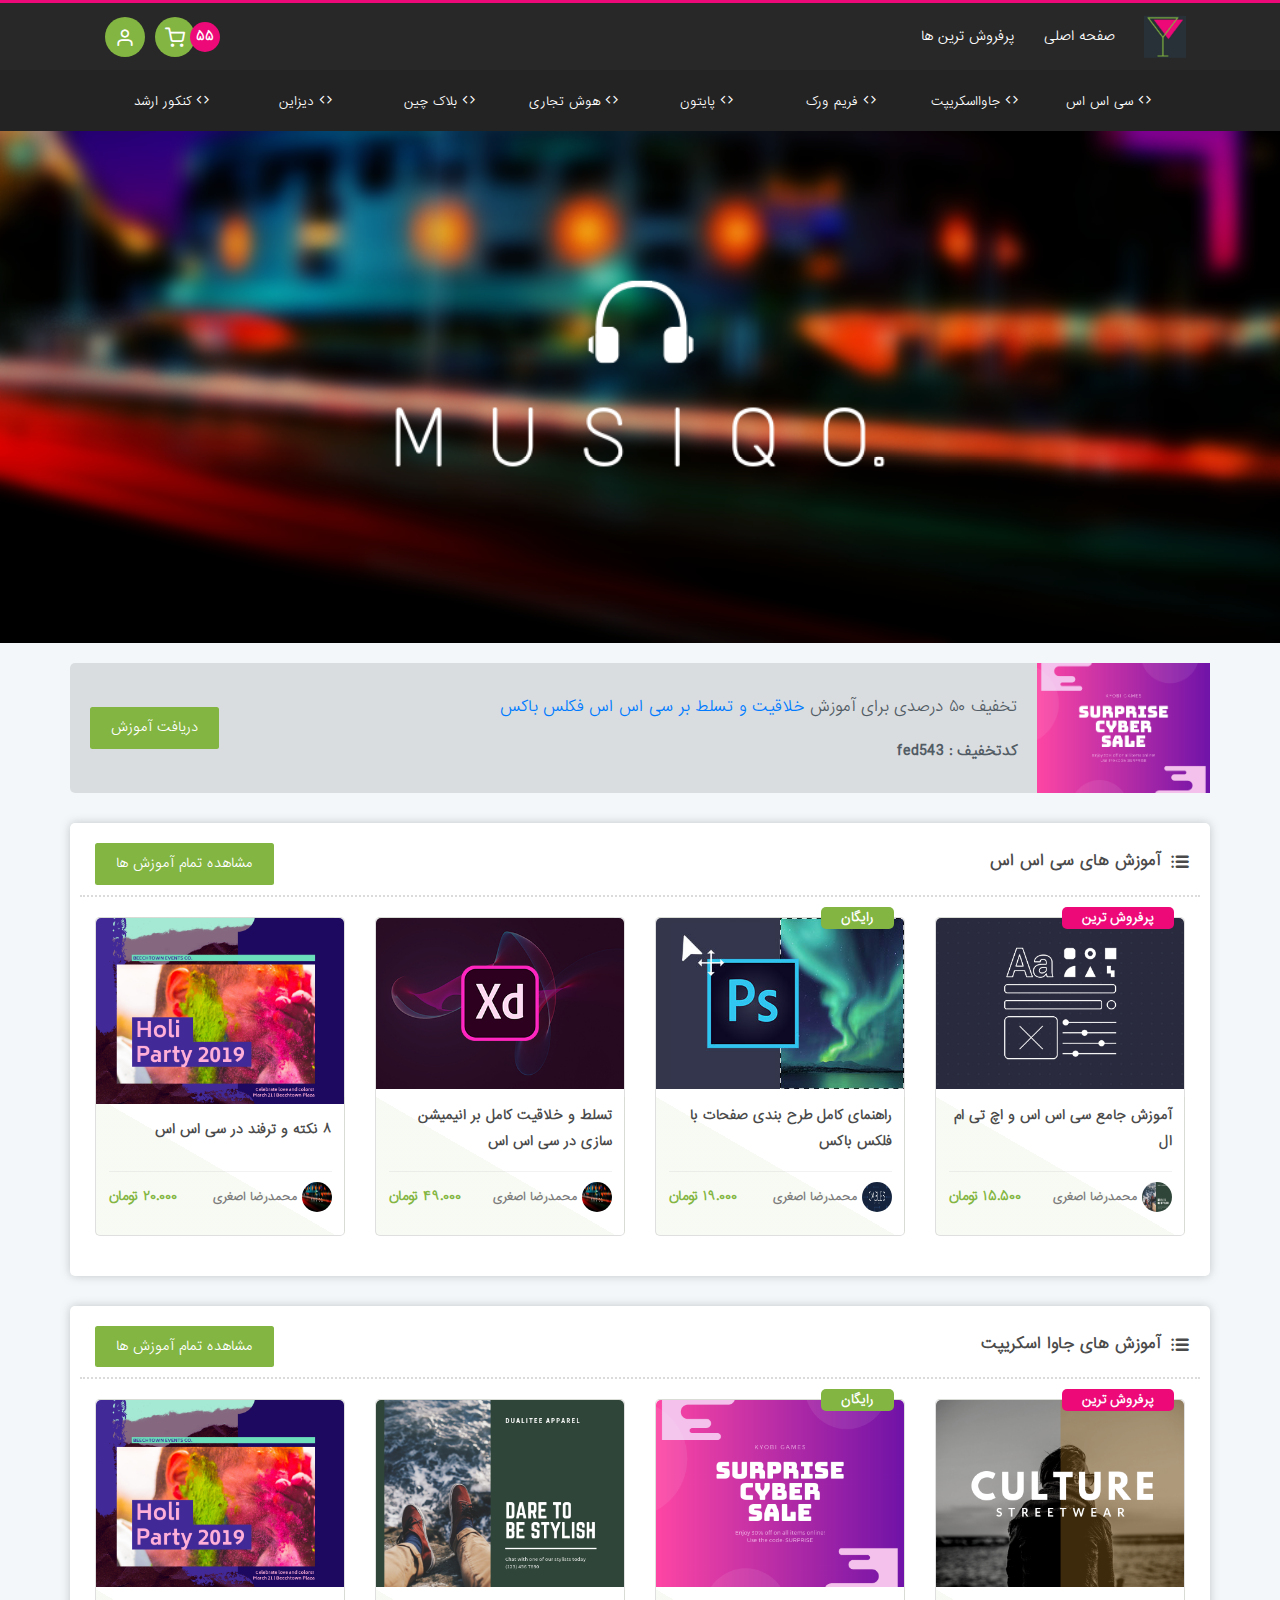
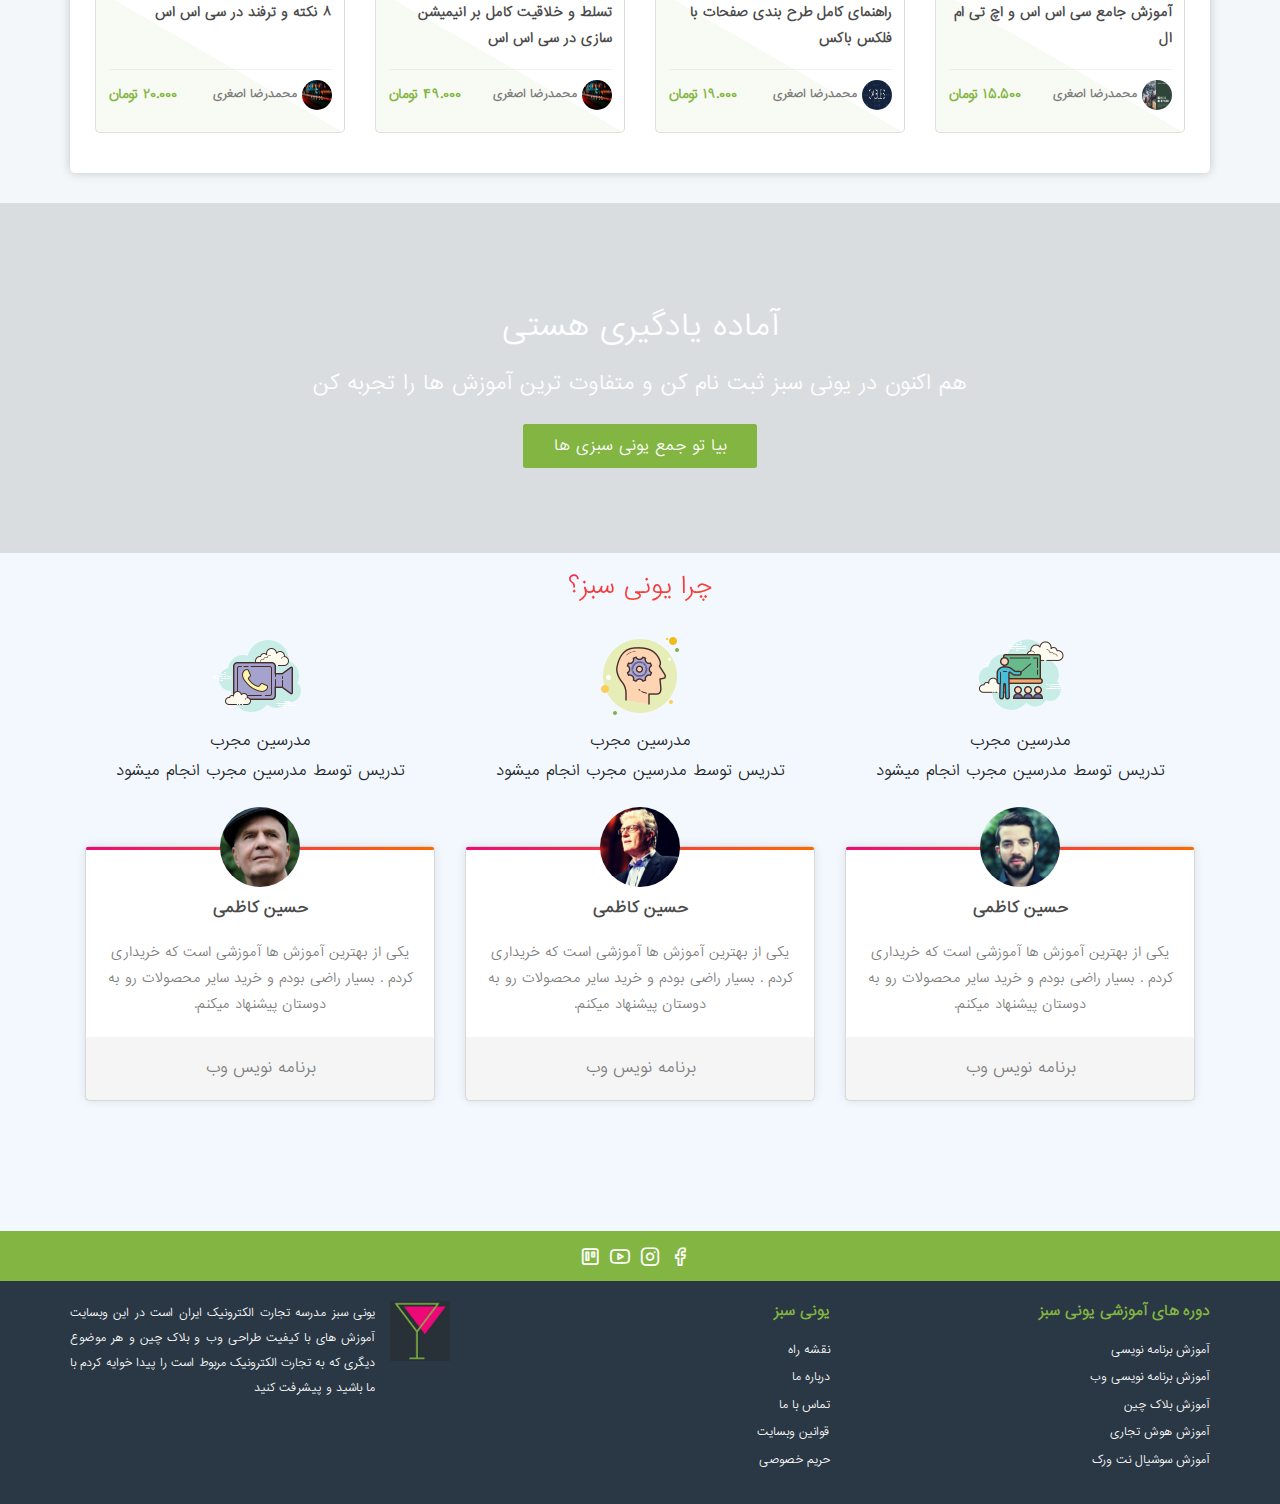
<file: index.html>
<!DOCTYPE html>
<html lang="en">

<head>
    <meta charset="UTF-8">
    <meta name="viewport" content="width=device-width, initial-scale=1.0">
    <meta http-equiv="X-UA-Compatible" content="ie=edge">
    <title>Index</title>

    <link rel="stylesheet" href="bootstrap-4.3.1-dist/css/bootstrap.css">
    <link rel="stylesheet" href="css/main.css">
</head>

<body>
    <!-- this is hambergurmen -->
    <div class="hmb_holder">

        <nav class="hmb">
            <div class="close icon-x"></div>
            <ul class="hmb__list">
                <li class="hmb__item"><a href="" class="hmb__link  icon-home">صفحه اصلی</a></li>
                <li class="hmb__item"><a href="" class="hmb__link  icon-search"> جست و جو</a></li>
                <li class="hmb__item more icon-plus" data-target="#hmb-more" data-toggle="collapse">آموزش ها
                    <ul class="hmb__sub collapse" id="hmb-more">
                        <li class="hmb__sub__item"><a href="" class="hmb__sub__link">وب و برنامه نویسی</a></li>
                        <li class="hmb__sub__item"><a href="" class="hmb__sub__link">مدرسه بلاک چین</a></li>
                        <li class="hmb__sub__item"><a href="" class="hmb__sub__link">هوش تجاری</a></li>
                        <li class="hmb__sub__item"><a href="" class="hmb__sub__link">شبکه های اجتماعی</a></li>
                    </ul>
                </li>
                <li class="hmb__item"><a href="" class="hmb__link  icon-plus-square"> جدیدترین ها</a></li>
                <li class="hmb__item"><a href="" class="hmb__link  icon-star"> پروفروش ترین ها</a></li>
                <li class="hmb__item"><a href="" class="hmb__link  icon-trello"> ورکشاپ</a></li>
                <li class="hmb__item"><a href="" class="hmb__link  icon-info"> درباره ما</a></li>

            </ul>

            <div class="mt-auto">
                <a href="signIn.html" class="btn button btn-block">ورود</a>
                <a href="signUp.html" class="btn button--outline-dark btn-block">ثبت نام</a>
            </div>

        </nav>
    </div>

    <!--this navigation is for loged-in users -->

    <nav class="navigation">
        <div class="container">
            <ul class="navigation__menu">
                <li class="navigation__item">
                    <a href="" class="navigation__link">
                        <img src="img/unisabz_logo_6060.png" alt="">
                    </a>
                </li>
                <li class="navigation__item d-none d-md-flex">
                    <a href="" class="navigation__link">صفحه اصلی</a>
                </li>
                <li class="navigation__item d-none d-md-flex"><a href="" class="navigation__link">پرفروش ترین ها</a></li>
                <li class="navigation__item profile">
                    <a href="" class="navigation__link profile__card icon-shopping-cart" data-number="۵۵"></a>
                    <a href="" class="navigation__link profile__dashbord icon-user">

                    </a>
                    <div class="profile__mega">
                        <ul class="profile__list">
                            <li class="profile__list__item icon-credit-card">
                                <a href="" class="profile__list__link">
                                    آموزش های خریداری شده
                                </a>
                                <li class="profile__list__item icon-feather">
                                    <a href="" class="profile__list__link">
                                        سوابق پرداخت
                                    </a>
                                </li>
                            </li>
                            <li class="profile__list__item icon-feather icon-shopping-cart">
                                <a href="" class="profile__list__link">
                                    خرید اعتبار
                                </a>
                            </li>
                            <li class="profile__list__item icon-log-out">
                                <a href="" class="profile__list__link">
                                    خروج
                                </a>
                            </li>
                        </ul>
                    </div>

                    <div class="profile__cart__box">
                        <span class="badge">۵۵</span> محصول در سبد خرید شما موجود است
                        <a href="" class="btn button d-block my-3">رفتن به سبد خرید</a>
                    </div>
                    <button type="button" id="ham" class="ham d-none navigation__link">
                        <span class="ham__line"></span>
                        <span class="ham__line"></span>
                        <span class="ham__line"></span>
                        
                    </button>
                </li>
            </ul>
        </div>
    </nav>
    <nav class="library">
        <div class="container">
            <ul class="library__list">
                <li class="library__item "><a href="" class="library__link icon-code">سی اس اس</a></li>
                <li class="library__item"><a href="" class="library__link icon-code">جاوااسکریپت</a></li>
                <li class="library__item"><a href="" class="library__link icon-code">فریم ورک</a></li>
                <li class="library__item"><a href="" class="library__link icon-code">پایتون</a></li>
                <li class="library__item"><a href="" class="library__link icon-code">هوش تجاری</a></li>
                <li class="library__item"><a href="" class="library__link icon-code">بلاک چین</a></li>
                <li class="library__item"><a href="" class="library__link icon-code">دیزاین</a></li>
                <li class="library__item"><a href="" class="library__link icon-code">کنکور ارشد</a></li>
            </ul>
        </div>
    </nav>

    <!--this navigation is for not-log-in users  -->
    <!-- <nav class="navigation">
        <div class="container">
            <ul class="navigation__menu">
                <li class="navigation__item">
                    <a href="" class="navigation__link">
                        <img src="img/unisabz_logo_6060.png" alt="">
                    </a>
                </li>
                <li class="navigation__item d-none d-md-flex"><a href="" class="navigation__link">صفحه اصلی</a></li>
                <li class="navigation__item has-megamenu d-none d-md-flex">آموزش ها

                    <ul class="navigation__sub">
                        <li class="navigation__sub__item">
                            برنامه نویسی وب
                            <ul class="navigation__sub__menu">
                                <li class="navigation__sub__menu__item">
                                    <a href="" class="navigation__sub__menu__link"> سی اس اس</a>
                                </li>
                                <li class="navigation__sub__menu__item">
                                    <a href="" class="navigation__sub__menu__link"> جاوا اسکریپت</a>
                                </li>
                                <li class="navigation__sub__menu__item">
                                    <a href="" class="navigation__sub__menu__link">جی کوئری</a>
                                </li>
                                <li class="navigation__sub__menu__item">
                                    <a href="" class="navigation__sub__menu__link">آنگولار جی اس</a>
                                </li>
                                <li class="navigation__sub__menu__item">
                                    <a href="" class="navigation__sub__menu__link"> ری اکت جی اس</a>
                                </li>
                            </ul>
                        </li>
                        <li class="navigation__sub__item"> تجارت الکترونیک
                            <ul class="navigation__sub__menu">
                                <li class="navigation__sub__menu__item">
                                    <a href="" class="navigation__sub__menu__link">بلاک چین</a>
                                </li>
                                <li class="navigation__sub__menu__item">
                                    <a href="" class="navigation__sub__menu__link"> شبکه اجتماعی</a>
                                </li>
                                <li class="navigation__sub__menu__item">
                                    <a href="" class="navigation__sub__menu__link"> هوش تجاری</a>
                                </li>
                                <li class="navigation__sub__menu__item">
                                    <a href="" class="navigation__sub__menu__link">امنیت اطلاعات</a>
                                </li>
                            </ul>
                        </li>
                        <li class="navigation__sub__item">
                            کنکور کارشناسی ارشد
                            <ul class="navigation__sub__menu">
                                <li class="navigation__sub__menu__item">
                                    <a href="" class="navigation__sub__menu__link"> طراحی الگوریتم</a>
                                </li>
                                <li class="navigation__sub__menu__item">
                                    <a href="" class="navigation__sub__menu__link">  ساختمان داده</a>
                                </li>

                            </ul>
                        </li>

                    </ul>

                </li>
                <li class="navigation__item d-none d-md-flex"><a href="" class="navigation__link">جدید ترین ها</a></li>
                <li class="navigation__item d-none d-md-flex"><a href="" class="navigation__link">پرفروش ترین ها</a></li>
                <li class="navigation__item d-none d-md-flex"><a href="" class="navigation__link">ورکشاپ</a></li>
                <li class="navigation__item register">
                    <a href="" class="navigation__link button text-white">ثبت نام</a>
                    <a href="" class="navigation__link button--outline-dark">ورود</a>
                    <button type="button" id="ham" class="ham d-none navigation__link">
                            <span class="ham__line"></span>
                            <span class="ham__line"></span>
                            <span class="ham__line"></span>
                            
                    </button>
                </li>
            </ul>
        </div>
    </nav> -->
    <main>
        <!-- carousel -->
        <div class="carousel slide" data-ride="carousel">
            <div class="carousel-inner">
                <div class="carousel-item active">
                    <img src="img/01.png" alt="" class="w-100 d-block">
                </div>
                <div class="carousel-item">
                    <img src="img/02.png" alt="" class="w-100 d-block">
                </div>
                <div class="carousel-item">
                    <img src="img/03.png" alt="" class="w-100 d-block">
                </div>
            </div>
        </div>
        <!--main body-->
        <div class="container">
            <!-- discount -->
            <div class="row discount">

                <div class="img-holder">
                    <img src="img/1.png" alt="">
                </div>
                <div>
                    <h2>
                        <span>  تخفیف ۵۰ درصدی برای آموزش</span>
                        <a href="#"> خلاقیت و تسلط بر سی اس اس فکلس باکس</a>
                    </h2>
                    <p>کدتخفیف : fed543</p>

                </div>
                <a href="#" class="btn button">دریافت آموزش</a>

            </div>
            <!-- cards are here -->
            <div class="row card__parent">
                <div class="card__header">
                    <!-- <img src="img/css.png" alt=""> -->
                    <h2 class="icon-list">آموزش های سی اس اس</h2>
                    <!-- <span>css</span> -->
                    <a href="" class="btn button mr-auto">مشاهده تمام آموزش ها</a>
                </div>

                <div class="col-lg-3 col-md-4 col-sm-6 col-12 d-flex align-items-stretch">
                    <div class="card">
                        <img src="img/tuts2.png" alt="" class="card-img-top">
                        <div class="card-body card__body">
                            <span class="badge badge-danger">پرفروش ترین</span>
                            <a href="#">
                                <h3 class="card-title card__title">
                                    آموزش جامع سی اس اس و اچ تی ام ال
                                </h3>
                            </a>

                            <div class="card__footer">
                                <img src="img/3.png" alt="">
                                <span>محمدرضا اصغری</span>
                                <span class="mr-auto price">۱۵.۵۰۰ تومان</span>
                            </div>
                        </div>
                    </div>
                </div>
                <div class="col-lg-3 col-md-4 col-sm-6 col-12 d-flex align-items-stretch">
                    <div class="card">
                        <img src="img/tuts1.jpg" alt="" class="card-img-top">
                        <div class="card-body card__body">
                            <span class="badge badge-success">رایگان</span>
                            <a href="#">
                                <h3 class="card-title card__title">
                                    راهنمای کامل طرح بندی صفحات با فلکس باکس
                                </h3>
                            </a>

                            <div class="card__footer">
                                <img src="img/02.png" alt="">
                                <span>محمدرضا اصغری</span>
                                <span class="mr-auto price">۱۹.۰۰۰ تومان</span>
                            </div>
                        </div>
                    </div>
                </div>
                <div class="col-lg-3 col-md-4 col-sm-6 col-12 d-flex align-items-stretch">
                    <div class="card">
                        <img src="img/tuts3.jpg" alt="" class="card-img-top">
                        <div class="card-body card__body">
                            <a href="#">
                                <h3 class="card-title card__title">
                                    تسلط و خلاقیت کامل بر انیمیشن سازی در سی اس اس
                                </h3>
                            </a>

                            <div class="card__footer">
                                <img src="img/01.png" alt="">
                                <span>محمدرضا اصغری</span>

                                <span class="mr-auto price">۴۹.۰۰۰ تومان</span>
                            </div>
                        </div>
                    </div>
                </div>
                <div class="col-lg-3 col-md-4 col-sm-6 col-12 d-flex align-items-stretch">
                    <div class="card">
                        <img src="img/5.png" alt="" class="card-img-top">
                        <div class="card-body card__body">
                            <a href="#">
                                <h3 class="card-title card__title">
                                    ۸ نکته و ترفند در سی اس اس
                                </h3>
                            </a>

                            <div class="card__footer">
                                <img src="img/01.png" alt="">
                                <span class="">محمدرضا اصغری</span>

                                <span class="mr-auto price">۲۰.۰۰۰ تومان</span>
                            </div>
                        </div>
                    </div>
                </div>




            </div>
            <div class="row card__parent">
                <div class="card__header">
                    <!-- <img src="img/css.png" alt=""> -->
                    <h2 class="icon-list">آموزش های جاوا اسکریپت</h2>
                    <!-- <span>css</span> -->
                    <a href="" class="btn button mr-auto">مشاهده تمام آموزش ها</a>
                </div>

                <div class="col-lg-3 col-md-4 col-sm-6 col-12 d-flex align-items-stretch">
                    <div class="card">
                        <img src="img/2.png" alt="" class="card-img-top">
                        <div class="card-body card__body">
                            <span class="badge badge-danger">پرفروش ترین</span>
                            <a href="#">
                                <h3 class="card-title card__title">
                                    آموزش جامع سی اس اس و اچ تی ام ال
                                </h3>
                            </a>

                            <div class="card__footer">
                                <img src="img/3.png" alt="">
                                <span>محمدرضا اصغری</span>
                                <span class="mr-auto price">۱۵.۵۰۰ تومان</span>
                            </div>
                        </div>
                    </div>
                </div>
                <div class="col-lg-3 col-md-4 col-sm-6 col-12 d-flex align-items-stretch">
                    <div class="card">
                        <img src="img/1.png" alt="" class="card-img-top">
                        <div class="card-body card__body">
                            <span class="badge badge-success">رایگان</span>
                            <a href="#">
                                <h3 class="card-title card__title">
                                    راهنمای کامل طرح بندی صفحات با فلکس باکس
                                </h3>
                            </a>

                            <div class="card__footer">
                                <img src="img/02.png" alt="">
                                <span>محمدرضا اصغری</span>
                                <span class="mr-auto price">۱۹.۰۰۰ تومان</span>
                            </div>
                        </div>
                    </div>
                </div>
                <div class="col-lg-3 col-md-4 col-sm-6 col-12 d-flex align-items-stretch">
                    <div class="card">
                        <img src="img/3.png" alt="" class="card-img-top">
                        <div class="card-body card__body">
                            <a href="#">
                                <h3 class="card-title card__title">
                                    تسلط و خلاقیت کامل بر انیمیشن سازی در سی اس اس
                                </h3>
                            </a>

                            <div class="card__footer">
                                <img src="img/01.png" alt="">
                                <span>محمدرضا اصغری</span>

                                <span class="mr-auto price">۴۹.۰۰۰ تومان</span>
                            </div>
                        </div>
                    </div>
                </div>
                <div class="col-lg-3 col-md-4 col-sm-6 col-12 d-flex align-items-stretch">
                    <div class="card">
                        <img src="img/5.png" alt="" class="card-img-top">
                        <div class="card-body card__body">
                            <a href="#">
                                <h3 class="card-title card__title">
                                    ۸ نکته و ترفند در سی اس اس
                                </h3>
                            </a>

                            <div class="card__footer">
                                <img src="img/01.png" alt="">
                                <span class="">محمدرضا اصغری</span>

                                <span class="mr-auto price">۲۰.۰۰۰ تومان</span>
                            </div>
                        </div>
                    </div>
                </div>
            </div>
        </div>

        <!-- showcase -->
        <div class="showcase">
            <h2>آماده یادگیری هستی</h2>
            <p>هم اکنون در یونی سبز ثبت نام کن و متفاوت ترین آموزش ها را تجربه کن</p>
            <a href="" class="btn button mt-4">بیا تو جمع یونی سبزی ها</a>
        </div>

        <!--Why Unisabz?-->
        <div class="adContent">
            <div class="container">
                <h3 class="adContent__title">چرا یونی سبز؟</h3>
                <ul class="adContent__ul row">
                    <li class="adContent__li col-md-4">
                        <img src="img/icons8-classroom-100.png" alt="">
                        <span>مدرسین مجرب</span>
                        <span>تدریس توسط مدرسین مجرب انجام میشود</span>
                    </li>
                    <li class="adContent__li col-md-4">
                        <img src="img/icons8-intelligence-100.png" alt="">
                        <span>مدرسین مجرب</span>
                        <span>تدریس توسط مدرسین مجرب انجام میشود</span>
                    </li>
                    <li class="adContent__li col-md-4">
                        <img src="img/icons8-video-call-100.png" alt="">
                        <span>مدرسین مجرب</span>
                        <span>تدریس توسط مدرسین مجرب انجام میشود</span>
                    </li>

                </ul>
            </div>
        </div>

        <!--Users Top Comments-->
        <div class="review__parent">
            <div class="container">
                <div class="row">
                    <div class="col-md-4 col-12 review__holder">
                        <div class="review">

                            <img src="img/sampleSmall8080.png" alt="" class="review__img">
                            <span class="review__name">حسین کاظمی</span>

                            <p class="review__text">
                                یکی از بهترین آموزش ها آموزشی است که خریداری کردم . بسیار راضی بودم و خرید سایر محصولات رو به دوستان پیشنهاد میکنم.
                            </p>
                            <span class="review__job">برنامه نویس وب</span>
                        </div>

                    </div>
                    <div class="col-md-4 col-12 review__holder">
                        <div class="review">

                            <img src="img/kenrobinson.png" alt="" class="review__img">
                            <span class="review__name">حسین کاظمی</span>

                            <p class="review__text">
                                یکی از بهترین آموزش ها آموزشی است که خریداری کردم . بسیار راضی بودم و خرید سایر محصولات رو به دوستان پیشنهاد میکنم.
                            </p>
                            <span class="review__job">برنامه نویس وب</span>
                        </div>

                    </div>
                    <div class="col-md-4 col-12 review__holder">
                        <div class="review">

                            <img src="img/wayne.png" alt="" class="review__img">
                            <span class="review__name">حسین کاظمی</span>

                            <p class="review__text">
                                یکی از بهترین آموزش ها آموزشی است که خریداری کردم . بسیار راضی بودم و خرید سایر محصولات رو به دوستان پیشنهاد میکنم.
                            </p>
                            <span class="review__job">برنامه نویس وب</span>
                        </div>

                    </div>

                </div>
            </div>
        </div>
    </main>

    <!--Footer-->
    <footer class="footer">
        <nav class="social">
            <a href="" class="social__link icon-facebook"></a>
            <a href="" class="social__link icon-instagram"></a>
            <a href="" class="social__link icon-youtube"></a>
            <a href="" class="social__link icon-trello"></a>
        </nav>
        <div class="container">
            <div class="row">

                <div class="col-md-4 footer__cols">
                    <ul class="footer__list">
                        <li class="footer__item">دوره های آموزشی یونی سبز</li>
                        <li class="footer__item"> <a href="" class="footer__link">آموزش برنامه نویسی</a></li>
                        <li class="footer__item"> <a href="" class="footer__link">آموزش برنامه نویسی وب</a></li>
                        <li class="footer__item"> <a href="" class="footer__link">آموزش بلاک چین</a></li>
                        <li class="footer__item"> <a href="" class="footer__link">آموزش هوش تجاری </a></li>
                        <li class="footer__item"> <a href="" class="footer__link">آموزش سوشیال نت ورک </a></li>
                    </ul>
                </div>
                <div class="col-md-4 footer__cols">
                    <ul class="footer__list">
                        <li class="footer__item">یونی سبز</li>
                        <li class="footer__item"> <a href="" class="footer__link">نقشه راه</a></li>
                        <li class="footer__item"> <a href="" class="footer__link">درباره ما</a></li>
                        <li class="footer__item"> <a href="" class="footer__link">   تماس با ما</a></li>
                        <li class="footer__item"> <a href="" class="footer__link"> قوانین وبسایت</a></li>
                        <li class="footer__item"> <a href="" class="footer__link"> حریم خصوصی</a></li>
                    </ul>
                </div>
                <div class="col-md-4 footer__cols d-flex align-items-start">
                    <img src="img/unisabz_logo_6060.png" alt="" class="footer__img align-self-start">
                    <p class="footer__text">
                        یونی سبز مدرسه تجارت الکترونیک ایران است در این وبسایت آموزش های با کیفیت طراحی وب و بلاک چین و هر موضوع دیگری که به تجارت الکترونیک مربوط است را پیدا خوایه کردم با ما باشید و پیشرفت کنید
                    </p>
                </div>

            </div>
        </div>
    </footer>

    <script src="js/script.js"></script>
    <script src="bootstrap-4.3.1-dist/js/jquery.js"></script>
    <script src="bootstrap-4.3.1-dist/js/bootstrap.js"></script>


</body>

</html>
</file>
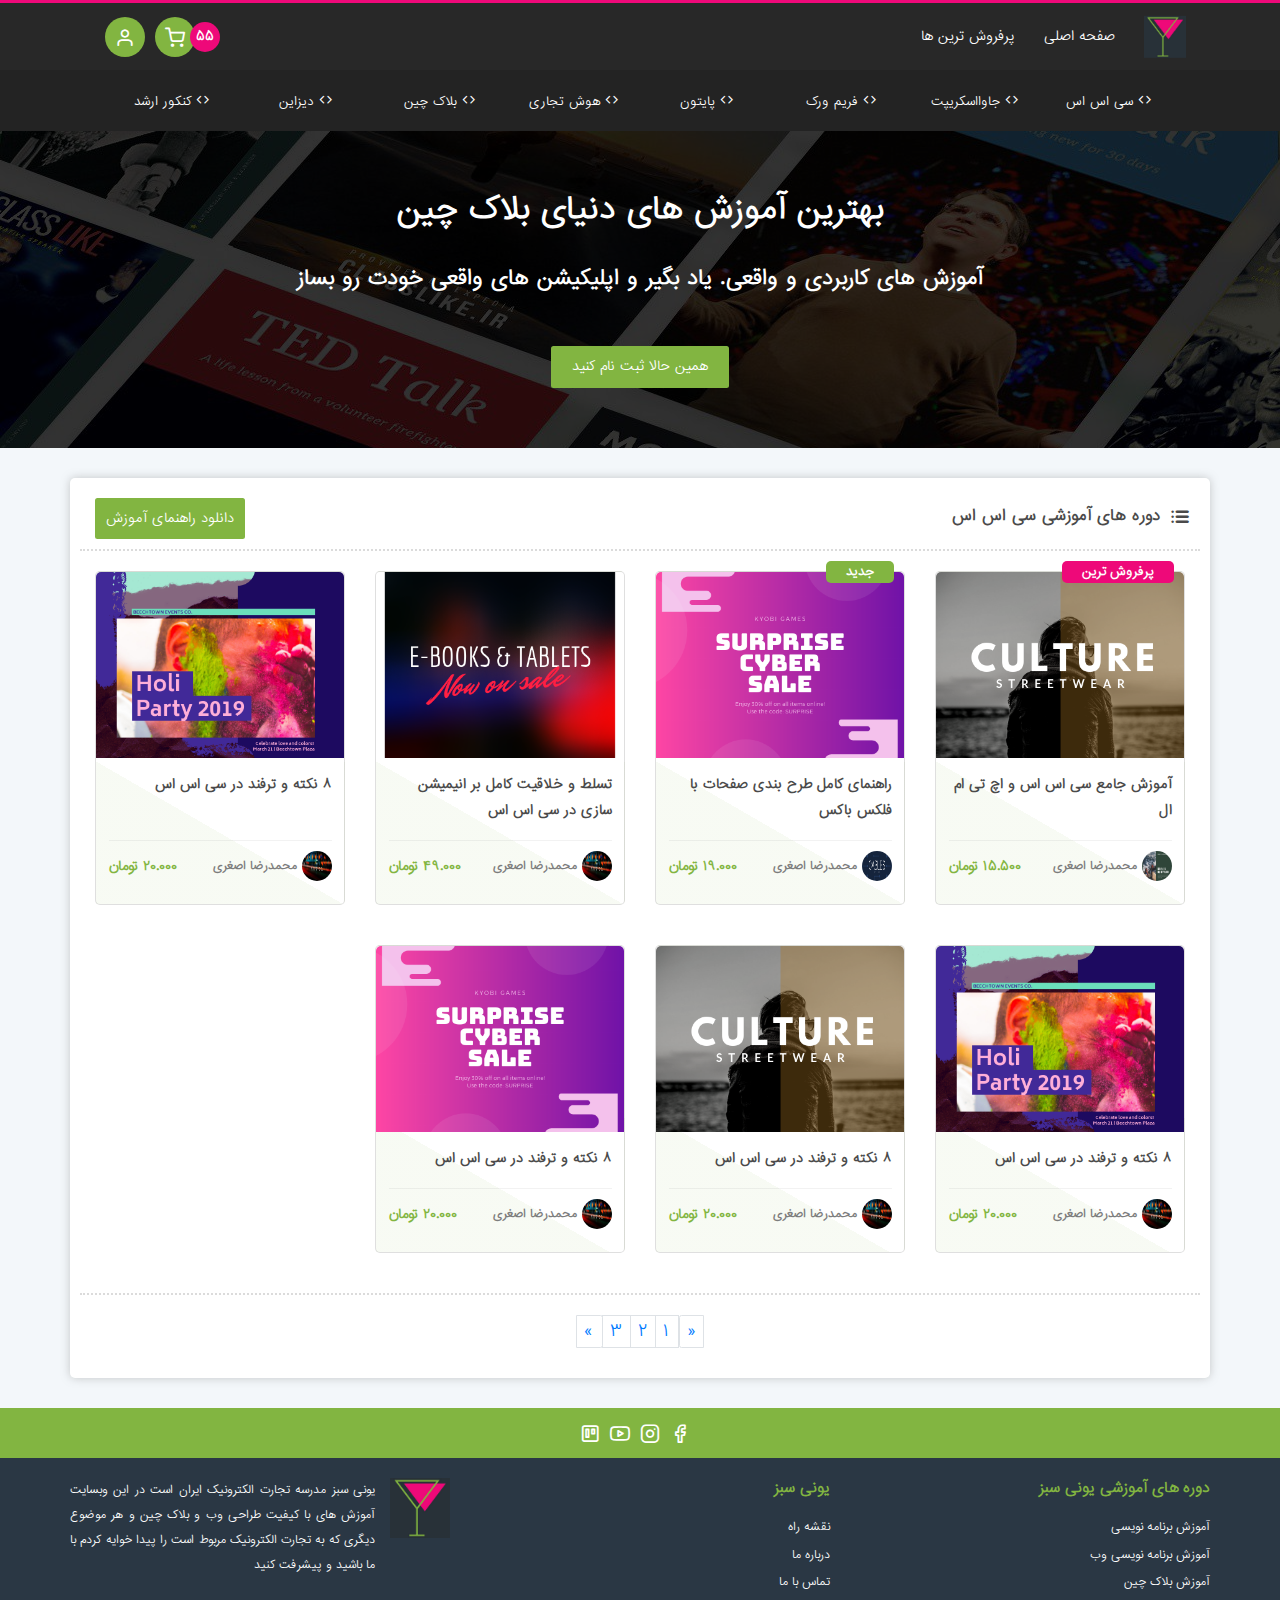
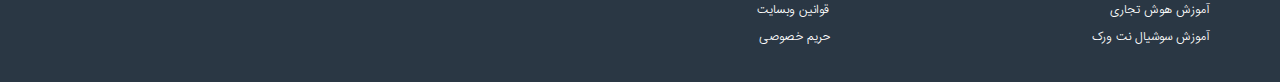
<file: category.html>
<!DOCTYPE html>
<html lang="en">

<head>
    <meta charset="UTF-8">
    <meta name="viewport" content="width=device-width, initial-scale=1.0">
    <meta http-equiv="X-UA-Compatible" content="ie=edge">
    <title>Category</title>

    <link rel="stylesheet" href="bootstrap-4.3.1-dist/css/bootstrap.css">
    <link rel="stylesheet" href="css/main.css">
</head>

<body>
   <!-- this is hambergurmen -->
   <div class="hmb_holder">

    <nav class="hmb">
        <div class="close icon-x"></div>
        <ul class="hmb__list">
            <li class="hmb__item"><a href="" class="hmb__link  icon-home">صفحه اصلی</a></li>
            <li class="hmb__item"><a href="" class="hmb__link  icon-search"> جست و جو</a></li>
            <li class="hmb__item more icon-plus" data-target="#hmb-more" data-toggle="collapse">آموزش ها
                <ul class="hmb__sub collapse" id="hmb-more">
                    <li class="hmb__sub__item"><a href="" class="hmb__sub__link">وب و برنامه نویسی</a></li>
                    <li class="hmb__sub__item"><a href="" class="hmb__sub__link">مدرسه بلاک چین</a></li>
                    <li class="hmb__sub__item"><a href="" class="hmb__sub__link">هوش تجاری</a></li>
                    <li class="hmb__sub__item"><a href="" class="hmb__sub__link">شبکه های اجتماعی</a></li>
                </ul>
            </li>
            <li class="hmb__item"><a href="" class="hmb__link  icon-plus-square"> جدیدترین ها</a></li>
            <li class="hmb__item"><a href="" class="hmb__link  icon-star"> پروفروش ترین ها</a></li>
            <li class="hmb__item"><a href="" class="hmb__link  icon-trello"> ورکشاپ</a></li>
            <li class="hmb__item"><a href="" class="hmb__link  icon-info"> درباره ما</a></li>

        </ul>

        <div class="mt-auto">
            <a href="signIn.html" class="btn button btn-block">ورود</a>
            <a href="signUp.html" class="btn button--outline-dark btn-block">ثبت نام</a>
        </div>

    </nav>
</div>

<!--this navigation is for loged-in users -->

<nav class="navigation">
    <div class="container">
        <ul class="navigation__menu">
            <li class="navigation__item">
                <a href="" class="navigation__link">
                    <img src="img/unisabz_logo_6060.png" alt="">
                </a>
            </li>
            <li class="navigation__item d-none d-md-flex">
                <a href="" class="navigation__link">صفحه اصلی</a>
            </li>
            <!-- <li class="icon-chevron-down navigation__item has-megamenu d-none d-md-flex">آموزش ها

                <ul class="navigation__sub">
                    <li class="navigation__sub__item">
                        برنامه نویسی وب
                        <ul class="navigation__sub__menu">
                            <li class="navigation__sub__menu__item">
                                <a href="" class="navigation__sub__menu__link"> سی اس اس</a>
                            </li>
                            <li class="navigation__sub__menu__item">
                                <a href="" class="navigation__sub__menu__link"> جاوا اسکریپت</a>
                            </li>
                            <li class="navigation__sub__menu__item">
                                <a href="" class="navigation__sub__menu__link">جی کوئری</a>
                            </li>
                            <li class="navigation__sub__menu__item">
                                <a href="" class="navigation__sub__menu__link"> فریم ورک</a>
                            </li>

                        </ul>
                    </li>
                    <li class="navigation__sub__item"> تجارت الکترونیک
                        <ul class="navigation__sub__menu">
                            <li class="navigation__sub__menu__item">
                                <a href="" class="navigation__sub__menu__link">بلاک چین</a>
                            </li>
                            <li class="navigation__sub__menu__item">
                                <a href="" class="navigation__sub__menu__link"> شبکه اجتماعی</a>
                            </li>
                            <li class="navigation__sub__menu__item">
                                <a href="" class="navigation__sub__menu__link"> هوش تجاری</a>
                            </li>
                            <li class="navigation__sub__menu__item">
                                <a href="" class="navigation__sub__menu__link">امنیت اطلاعات</a>
                            </li>
                        </ul>
                    </li>
                    <li class="navigation__sub__item">
                        کنکور کارشناسی ارشد
                        <ul class="navigation__sub__menu">
                            <li class="navigation__sub__menu__item">
                                <a href="" class="navigation__sub__menu__link"> طراحی الگوریتم</a>
                            </li>
                            <li class="navigation__sub__menu__item">
                                <a href="" class="navigation__sub__menu__link">  ساختمان داده</a>
                            </li>

                        </ul>
                    </li>

                </ul>

            </li> -->
            <!-- <li class="navigation__item d-none d-md-flex"><a href="" class="navigation__link">جدید ترین ها</a></li> -->
            <li class="navigation__item d-none d-md-flex"><a href="" class="navigation__link">پرفروش ترین ها</a></li>
            <!-- <li class="navigation__item d-none d-md-flex"><a href="" class="navigation__link">ورکشاپ</a></li> -->
            <li class="navigation__item profile">
                <a href="" class="navigation__link profile__card icon-shopping-cart" data-number="۵۵"></a>
                <a href="" class="navigation__link profile__dashbord icon-user">

                </a>
                <div class="profile__mega">
                    <ul class="profile__list">
                        <li class="profile__list__item icon-credit-card">
                            <a href="" class="profile__list__link">
                                آموزش های خریداری شده
                            </a>
                            <li class="profile__list__item icon-feather">
                                <a href="" class="profile__list__link">
                                    سوابق پرداخت
                                </a>
                            </li>
                        </li>
                        <li class="profile__list__item icon-feather icon-shopping-cart">
                            <a href="" class="profile__list__link">
                                خرید اعتبار
                            </a>
                        </li>
                        <li class="profile__list__item icon-log-out">
                            <a href="" class="profile__list__link">
                                خروج
                            </a>
                        </li>
                    </ul>
                </div>

                <div class="profile__cart__box">
                    <span class="badge">۵۵</span> محصول در سبد خرید شما موجود است
                    <a href="" class="btn button d-block my-3">رفتن به سبد خرید</a>
                </div>
                <button type="button" id="ham" class="ham d-none navigation__link">
                    <span class="ham__line"></span>
                    <span class="ham__line"></span>
                    <span class="ham__line"></span>
                    
                </button>
            </li>
        </ul>
    </div>
</nav>
<nav class="library">
    <div class="container">
        <ul class="library__list">
            <li class="library__item "><a href="" class="library__link icon-code">سی اس اس</a></li>
            <li class="library__item"><a href="" class="library__link icon-code">جاوااسکریپت</a></li>
            <li class="library__item"><a href="" class="library__link icon-code">فریم ورک</a></li>
            <li class="library__item"><a href="" class="library__link icon-code">پایتون</a></li>
            <li class="library__item"><a href="" class="library__link icon-code">هوش تجاری</a></li>
            <li class="library__item"><a href="" class="library__link icon-code">بلاک چین</a></li>
            <li class="library__item"><a href="" class="library__link icon-code">دیزاین</a></li>
            <li class="library__item"><a href="" class="library__link icon-code">کنکور ارشد</a></li>
        </ul>
    </div>
</nav>




    <main>
        <div class="category">
            <img src="img/canva.jpg" alt="" class="category__img">
            <h1 class="category__title">
                <span class="category__main__title">بهترین آموزش های دنیای بلاک چین</span>
                <span class="category__sub__title">آموزش های کاربردی و واقعی. یاد بگیر و اپلیکیشن های واقعی خودت رو بساز </span>
            </h1>
            <a href="" class="btn button">همین حالا ثبت نام کنید</a>
        </div>
        <div class="container">

            <!-- cards are here -->
            <div class="row card__parent">

                <div class="card__header">
                    <!-- <img src="img/css.png" alt=""> -->
                    <h2 class="icon-list">دوره های آموزشی سی اس اس</h2>
                    <a href="#" class="btn button mr-auto p-3">دانلود راهنمای آموزش</a>
                    <!-- <span>css</span> -->
                    <!-- <a href="" class="btn button mr-auto button--outline-dark">مشاهده تمام آموزش ها</a> -->
                </div>
                <div class="col-lg-3 col-md-4 col-sm-6 col-12 d-flex align-items-stretch">
                    <div class="card">
                        <img src="img/2.png" alt="" class="card-img-top">
                        <div class="card-body card__body">
                            <span class="badge badge-danger">پرفروش ترین</span>
                            <a href="#">
                                <h3 class="card-title card__title">
                                    آموزش جامع سی اس اس و اچ تی ام ال
                                </h3>
                            </a>

                            <div class="card__footer">
                                <img src="img/3.png" alt="">
                                <span>محمدرضا اصغری</span>
                                <span class="mr-auto price">۱۵.۵۰۰ تومان</span>
                            </div>
                        </div>
                    </div>
                </div>
                <div class="col-lg-3 col-md-4 col-sm-6 col-12 d-flex align-items-stretch">
                    <div class="card">
                        <img src="img/1.png" alt="" class="card-img-top">
                        <div class="card-body card__body">
                            <span class="badge badge-success">جدید</span>
                            <a href="#">
                                <h3 class="card-title card__title">
                                    راهنمای کامل طرح بندی صفحات با فلکس باکس
                                </h3>
                            </a>

                            <div class="card__footer">
                                <img src="img/02.png" alt="">
                                <span>محمدرضا اصغری</span>
                                <span class="mr-auto price">۱۹.۰۰۰ تومان</span>
                            </div>
                        </div>
                    </div>
                </div>
                <div class="col-lg-3 col-md-4 col-sm-6 col-12 d-flex align-items-stretch">
                    <div class="card">
                        <img src="img/4.png" alt="" class="card-img-top">
                        <div class="card-body card__body">
                            <a href="#">
                                <h3 class="card-title card__title">
                                    تسلط و خلاقیت کامل بر انیمیشن سازی در سی اس اس
                                </h3>
                            </a>

                            <div class="card__footer">
                                <img src="img/01.png" alt="">
                                <span>محمدرضا اصغری</span>

                                <span class="mr-auto price">۴۹.۰۰۰ تومان</span>
                            </div>
                        </div>
                    </div>
                </div>
                <div class="col-lg-3 col-md-4 col-sm-6 col-12 d-flex align-items-stretch">
                    <div class="card">
                        <img src="img/5.png" alt="" class="card-img-top">
                        <div class="card-body card__body">
                            <a href="#">
                                <h3 class="card-title card__title">
                                    ۸ نکته و ترفند در سی اس اس
                                </h3>
                            </a>

                            <div class="card__footer">
                                <img src="img/01.png" alt="">
                                <span class="">محمدرضا اصغری</span>

                                <span class="mr-auto price">۲۰.۰۰۰ تومان</span>
                            </div>
                        </div>
                    </div>
                </div>
                <div class="col-lg-3 col-md-4 col-sm-6 col-12 d-flex align-items-stretch">
                    <div class="card">
                        <img src="img/5.png" alt="" class="card-img-top">
                        <div class="card-body card__body">
                            <a href="#">
                                <h3 class="card-title card__title">
                                    ۸ نکته و ترفند در سی اس اس
                                </h3>
                            </a>

                            <div class="card__footer">
                                <img src="img/01.png" alt="">
                                <span class="">محمدرضا اصغری</span>

                                <span class="mr-auto price">۲۰.۰۰۰ تومان</span>
                            </div>
                        </div>
                    </div>
                </div>
                <div class="col-lg-3 col-md-4 col-sm-6 col-12 d-flex align-items-stretch">
                    <div class="card">
                        <img src="img/2.png" alt="" class="card-img-top">
                        <div class="card-body card__body">
                            <a href="#">
                                <h3 class="card-title card__title">
                                    ۸ نکته و ترفند در سی اس اس
                                </h3>
                            </a>

                            <div class="card__footer">
                                <img src="img/01.png" alt="">
                                <span class="">محمدرضا اصغری</span>

                                <span class="mr-auto price">۲۰.۰۰۰ تومان</span>
                            </div>
                        </div>
                    </div>
                </div>
                <div class="col-lg-3 col-md-4 col-sm-6 col-12 d-flex align-items-stretch">
                    <div class="card">
                        <img src="img/1.png" alt="" class="card-img-top">
                        <div class="card-body card__body">
                            <a href="#">
                                <h3 class="card-title card__title">
                                    ۸ نکته و ترفند در سی اس اس
                                </h3>
                            </a>

                            <div class="card__footer">
                                <img src="img/01.png" alt="">
                                <span class="">محمدرضا اصغری</span>

                                <span class="mr-auto price">۲۰.۰۰۰ تومان</span>
                            </div>
                        </div>
                    </div>
                </div>

                <div class="card__pagination">
                    <nav aria-label="Page navigation example">
                        <ul class="pagination">
                          <li class="page-item">
                            <a class="page-link" href="#" aria-label="Previous">
                              <span aria-hidden="true">&laquo;</span>
                              <span class="sr-only">Previous</span>
                            </a>
                          </li>
                          <li class="page-item"><a class="page-link" href="#">۱</a></li>
                          <li class="page-item"><a class="page-link" href="#">۲</a></li>
                          <li class="page-item"><a class="page-link" href="#">۳</a></li>
                          <li class="page-item">
                            <a class="page-link" href="#" aria-label="Next">
                              <span aria-hidden="true">&raquo;</span>
                              <span class="sr-only">Next</span>
                            </a>
                          </li>
                        </ul>
                      </nav>
                </div>

        </div>

    </main>

    <footer class="footer">
        <nav class="social">
            <a href="" class="social__link icon-facebook"></a>
            <a href="" class="social__link icon-instagram"></a>
            <a href="" class="social__link icon-youtube"></a>
            <a href="" class="social__link icon-trello"></a>
        </nav>
        <div class="container">
            <div class="row">

                <div class="col-md-4 footer__cols">
                    <ul class="footer__list">
                        <li class="footer__item">دوره های آموزشی یونی سبز</li>
                        <li class="footer__item"> <a href="" class="footer__link">آموزش برنامه نویسی</a></li>
                        <li class="footer__item"> <a href="" class="footer__link">آموزش برنامه نویسی وب</a></li>
                        <li class="footer__item"> <a href="" class="footer__link">آموزش بلاک چین</a></li>
                        <li class="footer__item"> <a href="" class="footer__link">آموزش هوش تجاری </a></li>
                        <li class="footer__item"> <a href="" class="footer__link">آموزش سوشیال نت ورک </a></li>
                    </ul>
                </div>
                <div class="col-md-4 footer__cols">
                    <ul class="footer__list">
                        <li class="footer__item">یونی سبز</li>
                        <li class="footer__item"> <a href="" class="footer__link">نقشه راه</a></li>
                        <li class="footer__item"> <a href="" class="footer__link">درباره ما</a></li>
                        <li class="footer__item"> <a href="" class="footer__link">   تماس با ما</a></li>
                        <li class="footer__item"> <a href="" class="footer__link"> قوانین وبسایت</a></li>
                        <li class="footer__item"> <a href="" class="footer__link"> حریم خصوصی</a></li>
                    </ul>
                </div>
                <div class="col-md-4 footer__cols d-flex align-items-start">
                    <img src="img/unisabz_logo_6060.png" alt="" class="footer__img align-self-start">
                    <p class="footer__text">
                        یونی سبز مدرسه تجارت الکترونیک ایران است در این وبسایت آموزش های با کیفیت طراحی وب و بلاک چین و هر موضوع دیگری که به تجارت الکترونیک مربوط است را پیدا خوایه کردم با ما باشید و پیشرفت کنید
                    </p>
                </div>

            </div>
        </div>
    </footer>

    <script src="js/script.js"></script>
    <script src="bootstrap-4.3.1-dist/js/jquery.js"></script>
    <script src="bootstrap-4.3.1-dist/js/bootstrap.js"></script>


</body>

</html>
</file>
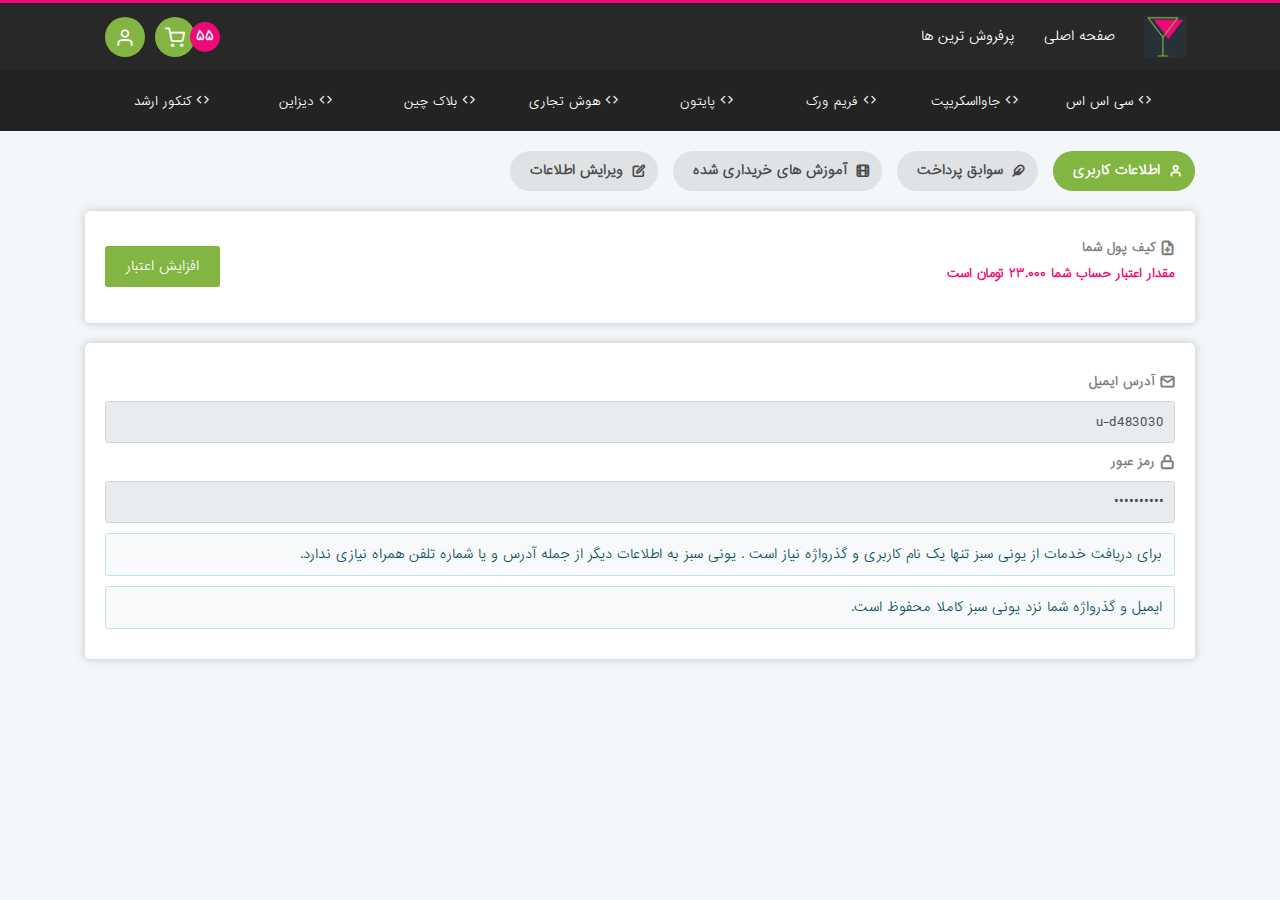
<file: panel_myaccount.html>
<!DOCTYPE html>
<html lang="en">

<head>
    <meta charset="UTF-8">
    <meta name="viewport" content="width=device-width, initial-scale=1.0">
    <meta http-equiv="X-UA-Compatible" content="ie=edge">
    <title>panel</title>
    <link rel="stylesheet" href="bootstrap-4.3.1-dist/css/bootstrap.css">
    <link rel="stylesheet" href="css/main.css">
</head>

<body>
    <!-- this is hambergurmen -->
    <div class="hmb_holder">

        <nav class="hmb">
            <div class="close icon-x"></div>
            <ul class="hmb__list">
                <li class="hmb__item"><a href="" class="hmb__link  icon-home">صفحه اصلی</a></li>
                <li class="hmb__item"><a href="" class="hmb__link  icon-search"> جست و جو</a></li>
                <li class="hmb__item more icon-plus" data-target="#hmb-more" data-toggle="collapse">آموزش ها
                    <ul class="hmb__sub collapse" id="hmb-more">
                        <li class="hmb__sub__item"><a href="" class="hmb__sub__link">وب و برنامه نویسی</a></li>
                        <li class="hmb__sub__item"><a href="" class="hmb__sub__link">مدرسه بلاک چین</a></li>
                        <li class="hmb__sub__item"><a href="" class="hmb__sub__link">هوش تجاری</a></li>
                        <li class="hmb__sub__item"><a href="" class="hmb__sub__link">شبکه های اجتماعی</a></li>
                    </ul>
                </li>
                <li class="hmb__item"><a href="" class="hmb__link  icon-plus-square"> جدیدترین ها</a></li>
                <li class="hmb__item"><a href="" class="hmb__link  icon-star"> پروفروش ترین ها</a></li>
                <li class="hmb__item"><a href="" class="hmb__link  icon-trello"> ورکشاپ</a></li>
                <li class="hmb__item"><a href="" class="hmb__link  icon-info"> درباره ما</a></li>

            </ul>

            <div class="mt-auto">
                <a href="signIn.html" class="btn button btn-block">ورود</a>
                <a href="signUp.html" class="btn button--outline-dark btn-block">ثبت نام</a>
            </div>

        </nav>
    </div>

    <!--this navigation is for loged-in users -->

    <nav class="navigation">
        <div class="container">
            <ul class="navigation__menu">
                <li class="navigation__item">
                    <a href="" class="navigation__link">
                        <img src="img/unisabz_logo_6060.png" alt="">
                    </a>
                </li>
                <li class="navigation__item d-none d-md-flex">
                    <a href="" class="navigation__link">صفحه اصلی</a>
                </li>
                <!-- <li class="navigation__item d-none d-md-flex"><a href="" class="navigation__link">جدید ترین ها</a></li> -->
                <li class="navigation__item d-none d-md-flex"><a href="" class="navigation__link">پرفروش ترین ها</a></li>
                <!-- <li class="navigation__item d-none d-md-flex"><a href="" class="navigation__link">ورکشاپ</a></li> -->
                <li class="navigation__item profile">
                    <a href="" class="navigation__link profile__card icon-shopping-cart" data-number="۵۵"></a>
                    <a href="" class="navigation__link profile__dashbord icon-user">

                    </a>
                    <div class="profile__mega">
                        <ul class="profile__list">
                            <li class="profile__list__item icon-credit-card">
                                <a href="" class="profile__list__link">
                                    آموزش های خریداری شده
                                </a>
                                <li class="profile__list__item icon-feather">
                                    <a href="" class="profile__list__link">
                                        سوابق پرداخت
                                    </a>
                                </li>
                            </li>
                            <li class="profile__list__item icon-feather icon-shopping-cart">
                                <a href="" class="profile__list__link">
                                    خرید اعتبار
                                </a>
                            </li>
                            <li class="profile__list__item icon-log-out">
                                <a href="" class="profile__list__link">
                                    خروج
                                </a>
                            </li>
                        </ul>
                    </div>

                    <div class="profile__cart__box">
                        <span class="badge">۵۵</span> محصول در سبد خرید شما موجود است
                        <a href="" class="btn button d-block my-3">رفتن به سبد خرید</a>
                    </div>
                    <button type="button" id="ham" class="ham d-none navigation__link">
                        <span class="ham__line"></span>
                        <span class="ham__line"></span>
                        <span class="ham__line"></span>
                        
                    </button>
                </li>
            </ul>
        </div>
    </nav>
    <nav class="library">
        <div class="container">
            <ul class="library__list">
                <li class="library__item "><a href="" class="library__link icon-code">سی اس اس</a></li>
                <li class="library__item"><a href="" class="library__link icon-code">جاوااسکریپت</a></li>
                <li class="library__item"><a href="" class="library__link icon-code">فریم ورک</a></li>
                <li class="library__item"><a href="" class="library__link icon-code">پایتون</a></li>
                <li class="library__item"><a href="" class="library__link icon-code">هوش تجاری</a></li>
                <li class="library__item"><a href="" class="library__link icon-code">بلاک چین</a></li>
                <li class="library__item"><a href="" class="library__link icon-code">دیزاین</a></li>
                <li class="library__item"><a href="" class="library__link icon-code">کنکور ارشد</a></li>
            </ul>
        </div>
    </nav>
    <!-- panel -->

    <div class="container">
        <div class="panel">
            <ul class="panel__list">
                <li class="panel__item ">
                    <a href="" class="panel__link icon-user active">اطلاعات کاربری</a>
                </li>
                <li class="panel__item ">
                    <a href="" class="panel__link icon-feather ">سوابق پرداخت</a>
                </li>
                <li class="panel__item ">
                    <a href="" class="panel__link icon-film">آموزش های خریداری شده</a>
                </li>
                <li class="panel__item ">
                    <a href="" class="panel__link icon-edit">ویرایش اطلاعات</a>
                </li>


            </ul>
            <div class="panel__box">
                <!-- first box-holder -->
                <div class="panel__box__holder">
                    <div class="d-flex flex-column">
                        <h3 class="panel__title icon-file-plus">کیف پول شما</h3>
                        <div class="panel__info">مقدار اعتبار حساب شما <span>۲۳.۰۰۰</span> تومان است</div>
                    </div>
                    <a href="" class="btn button">افزایش اعتبار</a>
                </div>
                <!-- second box-holder -->
                <div class="panel__box__holder">
                    <form action="" class="panel__form w-100">
                        <label for="" class="panel__title icon-mail">آدرس ایمیل</label>
                        <input type="text" class="panel__form__input form-control d-block" value="u-d483030" readonly>
                        <label for="" class="panel__title icon-lock">رمز عبور</label>
                        <input type="password" class="panel__form__input  form-control d-block" value="0dfdfk3030" readonly>
                        <small class="alert alert-info mt-3 bg-light d-block">برای دریافت خدمات از یونی سبز تنها یک نام کاربری و گذرواژه نیاز است . یونی سبز به اطلاعات دیگر از جمله آدرس و یا شماره تلفن همراه نیازی ندارد.</small>
                        <small class="alert alert-info mt-3 bg-light d-block"> ایمیل و گذرواژه شما نزد یونی سبز کاملا محفوظ است. </small>
                    </form>

                </div>




            </div>
        </div>
    </div>

</body>

</html>
</file>
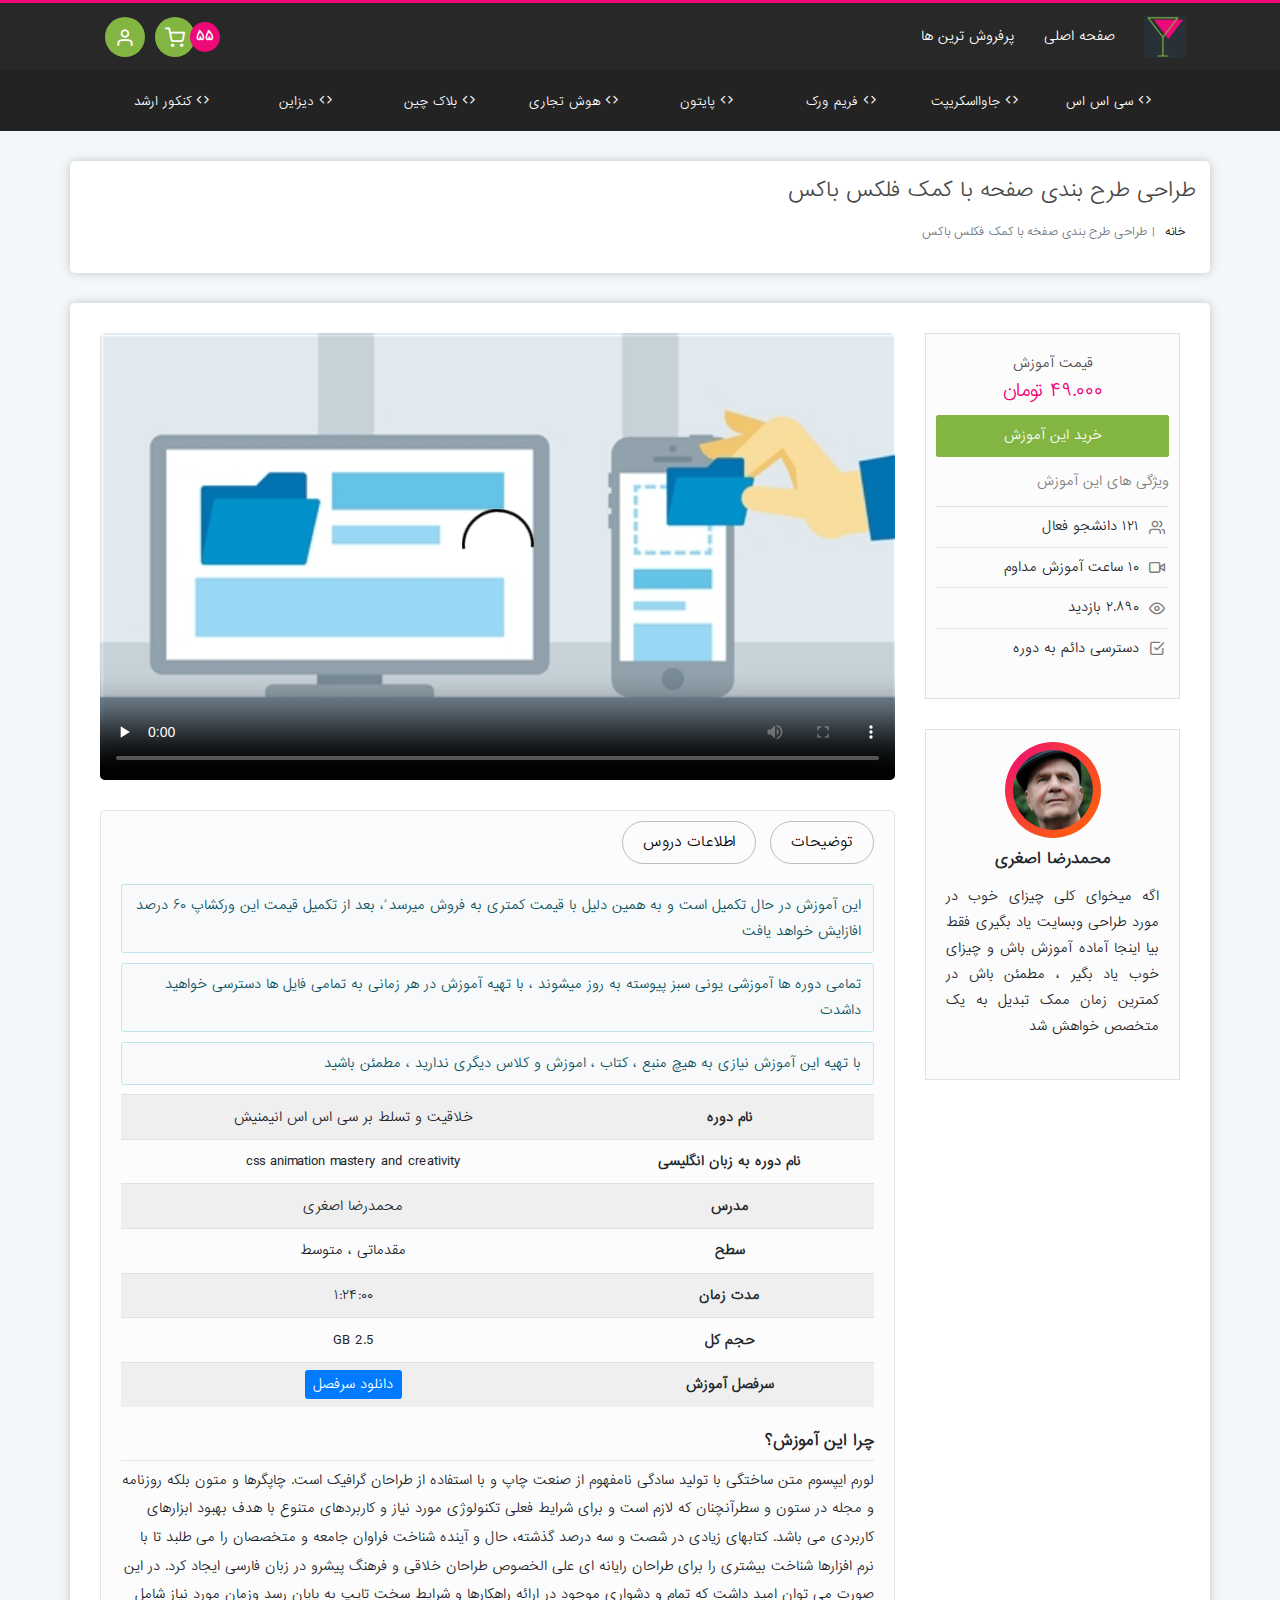
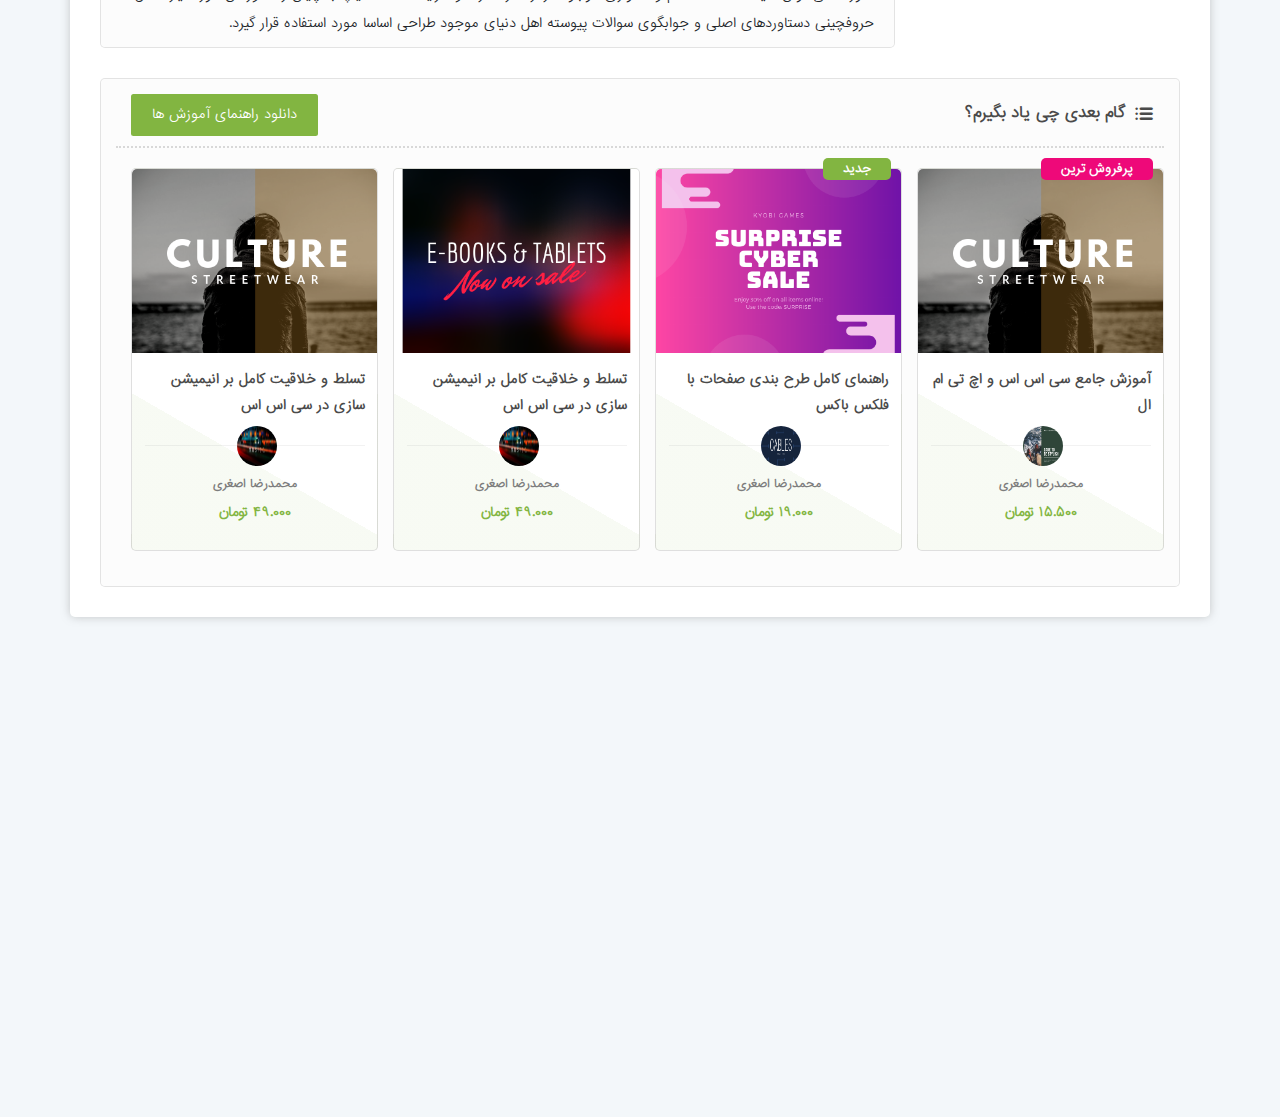
<file: product.html>
<!DOCTYPE html>
<html lang="en">

<head>
    <meta charset="UTF-8">
    <meta name="viewport" content="width=device-width, initial-scale=1.0">
    <meta http-equiv="X-UA-Compatible" content="ie=edge">
    <title>Product</title>

    <link rel="stylesheet" href="bootstrap-4.3.1-dist/css/bootstrap.css">
    <link rel="stylesheet" href="css/main.css">
</head>

<body>
    <!-- this is hambergurmen -->
    <div class="hmb_holder">

        <nav class="hmb">
            <div class="close icon-x"></div>
            <ul class="hmb__list">
                <li class="hmb__item"><a href="" class="hmb__link  icon-home">صفحه اصلی</a></li>
                <li class="hmb__item"><a href="" class="hmb__link  icon-search"> جست و جو</a></li>
                <li class="hmb__item more icon-plus" data-target="#hmb-more" data-toggle="collapse">آموزش ها
                    <ul class="hmb__sub collapse" id="hmb-more">
                        <li class="hmb__sub__item"><a href="" class="hmb__sub__link">وب و برنامه نویسی</a></li>
                        <li class="hmb__sub__item"><a href="" class="hmb__sub__link">مدرسه بلاک چین</a></li>
                        <li class="hmb__sub__item"><a href="" class="hmb__sub__link">هوش تجاری</a></li>
                        <li class="hmb__sub__item"><a href="" class="hmb__sub__link">شبکه های اجتماعی</a></li>
                    </ul>
                </li>
                <li class="hmb__item"><a href="" class="hmb__link  icon-plus-square"> جدیدترین ها</a></li>
                <li class="hmb__item"><a href="" class="hmb__link  icon-star"> پروفروش ترین ها</a></li>
                <li class="hmb__item"><a href="" class="hmb__link  icon-trello"> ورکشاپ</a></li>
                <li class="hmb__item"><a href="" class="hmb__link  icon-info"> درباره ما</a></li>

            </ul>

            <div class="mt-auto">
                <a href="signIn.html" class="btn button btn-block">ورود</a>
                <a href="signUp.html" class="btn button--outline-dark btn-block">ثبت نام</a>
            </div>

        </nav>
    </div>

    <!--this navigation is for loged-in users -->

    <nav class="navigation">
        <div class="container">
            <ul class="navigation__menu">
                <li class="navigation__item">
                    <a href="" class="navigation__link">
                        <img src="img/unisabz_logo_6060.png" alt="">
                    </a>
                </li>
                <li class="navigation__item d-none d-md-flex">
                    <a href="" class="navigation__link">صفحه اصلی</a>
                </li>
                <!-- <li class="navigation__item d-none d-md-flex"><a href="" class="navigation__link">جدید ترین ها</a></li> -->
                <li class="navigation__item d-none d-md-flex"><a href="" class="navigation__link">پرفروش ترین ها</a></li>
                <!-- <li class="navigation__item d-none d-md-flex"><a href="" class="navigation__link">ورکشاپ</a></li> -->
                <li class="navigation__item profile">
                    <a href="" class="navigation__link profile__card icon-shopping-cart" data-number="۵۵"></a>
                    <a href="" class="navigation__link profile__dashbord icon-user">

                    </a>
                    <div class="profile__mega">
                        <ul class="profile__list">
                            <li class="profile__list__item icon-credit-card">
                                <a href="" class="profile__list__link">
                                    آموزش های خریداری شده
                                </a>
                                <li class="profile__list__item icon-feather">
                                    <a href="" class="profile__list__link">
                                        سوابق پرداخت
                                    </a>
                                </li>
                            </li>
                            <li class="profile__list__item icon-feather icon-shopping-cart">
                                <a href="" class="profile__list__link">
                                    خرید اعتبار
                                </a>
                            </li>
                            <li class="profile__list__item icon-log-out">
                                <a href="" class="profile__list__link">
                                    خروج
                                </a>
                            </li>
                        </ul>
                    </div>

                    <div class="profile__cart__box">
                        <span class="badge">۵۵</span> محصول در سبد خرید شما موجود است
                        <a href="" class="btn button d-block my-3">رفتن به سبد خرید</a>
                    </div>
                    <button type="button" id="ham" class="ham d-none navigation__link">
                        <span class="ham__line"></span>
                        <span class="ham__line"></span>
                        <span class="ham__line"></span>
                        
                    </button>
                </li>
            </ul>
        </div>
    </nav>
    <nav class="library">
        <div class="container">
            <ul class="library__list">
                <li class="library__item "><a href="" class="library__link icon-code">سی اس اس</a></li>
                <li class="library__item"><a href="" class="library__link icon-code">جاوااسکریپت</a></li>
                <li class="library__item"><a href="" class="library__link icon-code">فریم ورک</a></li>
                <li class="library__item"><a href="" class="library__link icon-code">پایتون</a></li>
                <li class="library__item"><a href="" class="library__link icon-code">هوش تجاری</a></li>
                <li class="library__item"><a href="" class="library__link icon-code">بلاک چین</a></li>
                <li class="library__item"><a href="" class="library__link icon-code">دیزاین</a></li>
                <li class="library__item"><a href="" class="library__link icon-code">کنکور ارشد</a></li>
            </ul>
        </div>
    </nav>

    <main>

        <div class="container" style="margin-bottom: 500px;">

            <!-- title and breadcrumbs----------------------------------------------------------- -->
            <div class="row">
                <div class="title mt-5 col-12">
                    طراحی طرح بندی صفحه با کمک فلکس باکس

                    <ol class="breadcrumb">
                        <li class="breadcrumb-item"><a href="" class="breadcrumb-link">خانه</a></li>
                        <li class="breadcrumb-item active">طراحی طرح بندی صفخه با کمک فکلس باکس</li>

                    </ol>
                </div>
            </div>


            <!-- right box and left box parent -->
            <div class="row rblb__parent mt-5 d-flex">
                <!-- right-box----------------------------------------------------------- -->
                <div class="rb col-lg-3 pr-0">

                    <div class="summary ">
                        <div class="summary__price">
                            <span class="summary__price__note">قیمت آموزش</span>
                            <span class="summary__price__amount"> ۴۹.۰۰۰ تومان</span>
                        </div>
                        <a href="" class="btn btn-block button">خرید این آموزش</a>
                        <ul class="summary__feature">
                            <li>ویژگی های این آموزش</li>
                            <li class="icon-users">۱۲۱ دانشجو فعال</li>
                            <li class="icon-video">۱۰ ساعت آموزش مداوم </li>
                            <li class="icon-eye">۲.۸۹۰ بازدید</li>
                            <li class="icon-check-square">دسترسی دائم به دوره</li>

                        </ul>
                    </div>
                    <div class="professor mt-5">
                        <div class="professor__img">
                            <img src="img/wayne.png" alt="">
                        </div>
                        <h3 class="professor__name">محمدرضا اصغری</h3>
                        <p class="professor__about">
                            اگه میخوای کلی چیزای خوب در مورد طراحی وبسایت یاد بگیری فقط بیا اینجا آماده آموزش باش و چیزای خوب یاد بگیر ، مطمئن باش در کمترین زمان ممک تبدیل به یک متخصص خواهش شد
                        </p>
                    </div>

                </div>

                <!-- left-box----------------------------------------------------------- -->
                <div class="lb col-lg-9 pl-0">
                    <!-- movie-section -->
                    <div class="lb__movie">
                        <video poster="img/thumb.jpg" controls preload="none">
                            <source src="video/Lynda Becoming a Thought Leader_git.ir.mp4">
                        </video>
                    </div>
                    <!-- course detail -->
                    <div class="lb__detail mt-5">
                        <div class="btn-group btn__group">
                            <button class="btn " data-toggle="collapse" data-target="#first">توضیحات</button>
                            <button class="btn" data-toggle="collapse" data-target="#second">اطلاعات دروس</button>
                            <!-- <button class="btn" data-toggle="collapse" data-target="#third">دیدگاهها</button> -->
                        </div>
                        <div id="main">
                            <div class="collapse show" id="first" data-parent="#main">
                                <div class="lb__course">
                                    <div class="alert alert-info bg-light">این آموزش در حال تکمیل است و به همین دلیل با قیمت کمتری به فروش میرسد ُ، بعد از تکمیل قیمت این ورکشاپ ۶۰ درصد افازایش خواهد یافت</div>
                                    <div class="alert alert-info bg-light">تمامی دوره ها آموزشی یونی سبز پیوسته به روز میشوند ، با تهیه آموزش در هر زمانی به تمامی فایل ها دسترسی خواهید داشدت</div>
                                    <div class="alert alert-info bg-light">با تهیه این آموزش نیازی به هیچ منبع ، کتاب ، اموزش و کلاس دیگری ندارید ، مطمئن باشید</div>
                                    <table class="table table-striped" style="text-align: center ; font-size: 1.3rem">
                                        <thead>
                                            <tr>
                                                <!-- <th scope="col">اطلاعات دوره</th> -->


                                            </tr>
                                        </thead>
                                        <tbody>
                                            <tr>
                                                <th scope="row">نام دوره</th>
                                                <td> خلاقیت و تسلط بر سی اس اس انیمنیش</td>
                                            </tr>
                                            <tr>
                                                <th scope="row">نام دوره به زبان انگلیسی</th>
                                                <td>css animation mastery and creativity</td>
                                            </tr>
                                            <tr>
                                                <th scope="row">مدرس</th>
                                                <td>محمدرضا اصغری</td>
                                            </tr>
                                            <tr>
                                                <th scope="row">سطح </th>
                                                <td>مقدماتی ، متوسط</td>
                                            </tr>
                                            <tr>
                                                <th scope="row">مدت زمان </th>
                                                <td>۱:۲۴:۰۰</td>
                                            </tr>
                                            <tr>
                                                <th scope="row">حجم کل </th>
                                                <td>2.5 GB</td>
                                            </tr>

                                            <tr>
                                                <th scope="row">سرفصل آموزش </th>
                                                <td>
                                                    <a href="" class="btn btn-primary">دانلود سرفصل</a>
                                                </td>
                                            </tr>

                                        </tbody>
                                    </table>
                                    <h3 class="lb__course__title">چرا این آموزش؟</h3>
                                    <p>لورم ایپسوم متن ساختگی با تولید سادگی نامفهوم از صنعت چاپ و با استفاده از طراحان گرافیک است. چاپگرها و متون بلکه روزنامه و مجله در ستون و سطرآنچنان که لازم است و برای شرایط فعلی تکنولوژی مورد نیاز و کاربردهای متنوع
                                        با هدف بهبود ابزارهای کاربردی می باشد. کتابهای زیادی در شصت و سه درصد گذشته، حال و آینده شناخت فراوان جامعه و متخصصان را می طلبد تا با نرم افزارها شناخت بیشتری را برای طراحان رایانه ای علی الخصوص طراحان خلاقی و
                                        فرهنگ پیشرو در زبان فارسی ایجاد کرد. در این صورت می توان امید داشت که تمام و دشواری موجود در ارائه راهکارها و شرایط سخت تایپ به پایان رسد وزمان مورد نیاز شامل حروفچینی دستاوردهای اصلی و جوابگوی سوالات پیوسته اهل
                                        دنیای موجود طراحی اساسا مورد استفاده قرار گیرد.</p>
                                    <!-- <h3 class="lb__course__title">چه چیزی یاد خواهم گرفت؟</h3>

                                    <ul>
                                        <li class="icon-chevron-left">نحوه کار کردن با فکلس باکس</li>
                                        <li class="icon-chevron-left">پراپرتی های مختلف</li>
                                        <li class="icon-chevron-left">نحوه طرح بندی صحفه</li>
                                        <li class="icon-chevron-left">نحوه حل کردن مشکلات رایج </li>
                                        <li class="icon-chevron-left">تکنیک های موثر هنگام </li>
                                        <li class="icon-chevron-left">گرید سیستم</li>
                                        <li class="icon-chevron-left">نحوه تاثیر گذاری کامل</li>
                                        <li class="icon-chevron-left">چیدمان المان در صفحه</li>
                                        <li class="icon-chevron-left">نقطه گذاری</li>
                                        <li class="icon-chevron-left">و ...</li>
                                    </ul> -->

                                </div>
                            </div>
                            <div class="collapse" id="second" data-parent="#main">
                                <div class="lb__course">
                                    <div class="alert alert-info bg-light">بعد از خرید آموزش ، لینک های دانلود در همین صحفه و در همین بخش قابل دسترسی خواهد بود</div>
                                    <!-- courses button and content combination -->
                                    <!-- button -->
                                    <div class="btn btn-block btn-light lb__course__btn icon-plus" data-target="#item-1" data-toggle="collapse">
                                        <span class="lb__course__btn__info">گام اول</span>
                                        <span class="lb__course__btn__info">۹ ویدیو</span>
                                        <span class="lb__course__btn__info">۲:۴۵:۰۰</span>
                                    </div>
                                    <!-- content -->
                                    <div class="collapse show" id="item-1">
                                        <div class="item">
                                            <h5 class="item__title icon-play-circle"> آشنایی با سی اس اس</h5>
                                            <div class="item__detail mr-auto">
                                                <a href="" class="btn btn-info"> دانلود</a>
                                                <!-- <span class="btn btn-light">۱۸.۵ mb</span> -->
                                                <span class="btn"> ۱۲:۲۰</span>

                                            </div>
                                        </div>
                                        <div class="item ">
                                            <h5 class="item__title icon-play-circle">نحوه اضافه کردن grascale</h5>
                                            <div class="item__detail mr-auto">
                                                <a href="" class="btn btn-info"> دانلود</a>
                                                <!-- <span class="btn btn-info">۱۸.۵ mb</span> -->
                                                <span class="btn"> ۱۲:۲۰</span>

                                            </div>
                                        </div>
                                        <div class="item ">
                                            <h5 class="item__title icon-play-circle">فکلس باکس </h5>
                                            <div class="item__detail mr-auto">
                                                <a href="" class="btn btn-info"> دانلود</a>
                                                <!-- <span class="btn btn-info">۱۸.۵ mb</span> -->
                                                <span class="btn"> ۱۲:۲۰</span>

                                            </div>
                                        </div>
                                    </div>

                                    <!-- button -->
                                    <div class="btn btn-block btn-light lb__course__btn icon-plus" data-target="#item-2" data-toggle="collapse">
                                        <span class="lb__course__btn__info">توابع و متغیرها</span>
                                        <span class="lb__course__btn__info">۱۹ ویدیو</span>
                                        <span class="lb__course__btn__info">۵:۴۵:۰۰</span>
                                    </div>
                                    <!-- content -->
                                    <div class="collapse" id="item-2">
                                        <div class="item">
                                            <h5 class="item__title icon-play-circle"> آشنایی با سی اس اس</h5>
                                            <div class="item__detail mr-auto">
                                                <a href="" class="btn btn-info"> دانلود</a>
                                                <!-- <span class="btn btn-light">۱۸.۵ mb</span> -->
                                                <span class="btn"> ۱۲:۲۰</span>

                                            </div>
                                        </div>
                                        <div class="item ">
                                            <h5 class="item__title icon-play-circle">نحوه اضافه کردن grascale</h5>
                                            <div class="item__detail mr-auto">
                                                <a href="" class="btn btn-info"> دانلود</a>
                                                <!-- <span class="btn btn-info">۱۸.۵ mb</span> -->
                                                <span class="btn"> ۱۲:۲۰</span>

                                            </div>
                                        </div>
                                        <div class="item ">
                                            <h5 class="item__title icon-play-circle">فکلس باکس </h5>
                                            <div class="item__detail mr-auto">
                                                <a href="" class="btn btn-info"> دانلود</a>
                                                <!-- <span class="btn btn-info">۱۸.۵ mb</span> -->
                                                <span class="btn"> ۱۲:۲۰</span>

                                            </div>
                                        </div>
                                    </div>

                                    <!-- button -->
                                    <div class="btn btn-block btn-light lb__course__btn icon-plus" data-target="#item-3" data-toggle="collapse">
                                        <span class="lb__course__btn__info">توابع و متغیرها</span>
                                        <span class="lb__course__btn__info">۱۹ ویدیو</span>
                                        <span class="lb__course__btn__info">۵:۴۵:۰۰</span>
                                    </div>
                                    <!-- content -->
                                    <div class="collapse" id="item-3">
                                        <div class="item">
                                            <h5 class="item__title icon-play-circle"> آشنایی با سی اس اس</h5>
                                            <div class="item__detail mr-auto">
                                                <a href="" class="btn btn-info"> دانلود</a>
                                                <!-- <span class="btn btn-light">۱۸.۵ mb</span> -->
                                                <span class="btn"> ۱۲:۲۰</span>

                                            </div>
                                        </div>
                                        <div class="item ">
                                            <h5 class="item__title icon-play-circle">نحوه اضافه کردن grascale</h5>
                                            <div class="item__detail mr-auto">
                                                <a href="" class="btn btn-info"> دانلود</a>
                                                <!-- <span class="btn btn-info">۱۸.۵ mb</span> -->
                                                <span class="btn"> ۱۲:۲۰</span>

                                            </div>
                                        </div>
                                        <div class="item ">
                                            <h5 class="item__title icon-play-circle">فکلس باکس </h5>
                                            <div class="item__detail mr-auto">
                                                <a href="" class="btn btn-info"> دانلود</a>
                                                <!-- <span class="btn btn-info">۱۸.۵ mb</span> -->
                                                <span class="btn"> ۱۲:۲۰</span>

                                            </div>
                                        </div>
                                    </div>


                                </div>
                            </div>
                            <div class="collapse" id="third" data-parent="#main">
                                <div class="lb__course">
                                    دیدگاه ها
                                </div>
                            </div>
                        </div>
                    </div>
                </div>
                <!-- Next Step -->
                <div class="row card__parent card--parent mt-5 p-4">
                    <div class="card__header">
                        <h2 class="icon-list"> گام بعدی چی یاد بگیرم؟</h2>

                        <a href="" class="btn button mr-auto">دانلود راهنمای آموزش ها</a>
                    </div>

                    <div class="col-md-3 d-flex align-items-stretch pr-0">
                        <div class="card">
                            <img src="img/2.png" alt="" class="card-img-top">
                            <div class="card-body card__body">
                                <span class="badge badge-danger">پرفروش ترین</span>
                                <a href="#">
                                    <h3 class="card-title card__title">
                                        آموزش جامع سی اس اس و اچ تی ام ال
                                    </h3>
                                </a>

                                <div class="card__footer card--footer">
                                    <img src="img/3.png" alt="">
                                    <span>محمدرضا اصغری</span>
                                    <span class="price">۱۵.۵۰۰ تومان</span>
                                </div>
                            </div>
                        </div>
                    </div>
                    <div class="col-md-3 d-flex align-items-stretch pr-0">
                        <div class="card">
                            <img src="img/1.png" alt="" class="card-img-top">
                            <div class="card-body card__body">
                                <span class="badge badge-success">جدید</span>
                                <a href="#">
                                    <h3 class="card-title card__title">
                                        راهنمای کامل طرح بندی صفحات با فلکس باکس
                                    </h3>
                                </a>

                                <div class="card__footer card--footer">
                                    <img src="img/02.png" alt="">
                                    <span>محمدرضا اصغری</span>
                                    <span class="price">۱۹.۰۰۰ تومان</span>
                                </div>
                            </div>
                        </div>
                    </div>
                    <div class="col-md-3 d-flex align-items-stretch pr-0">
                        <div class="card">
                            <img src="img/4.png" alt="" class="card-img-top">
                            <div class="card-body card__body">
                                <a href="#">
                                    <h3 class="card-title card__title">
                                        تسلط و خلاقیت کامل بر انیمیشن سازی در سی اس اس
                                    </h3>
                                </a>

                                <div class="card__footer card--footer">
                                    <img src="img/01.png" alt="">
                                    <span>محمدرضا اصغری</span>

                                    <span class="price">۴۹.۰۰۰ تومان</span>
                                </div>
                            </div>
                        </div>
                    </div>
                    <div class="col-md-3 d-flex align-items-stretch pr-0">
                        <div class="card">
                            <img src="img/2.png" alt="" class="card-img-top">
                            <div class="card-body card__body">
                                <a href="#">
                                    <h3 class="card-title card__title">
                                        تسلط و خلاقیت کامل بر انیمیشن سازی در سی اس اس
                                    </h3>
                                </a>

                                <div class="card__footer card--footer">
                                    <img src="img/01.png" alt="">
                                    <span>محمدرضا اصغری</span>

                                    <span class="price">۴۹.۰۰۰ تومان</span>
                                </div>
                            </div>
                        </div>
                    </div>
                </div> 
            </div>

        </div>


    </main>


    <script src="bootstrap-4.3.1-dist/js/jquery.js"></script>
    <script src="bootstrap-4.3.1-dist/js/bootstrap.js"></script>


</body>

</html>
</file>
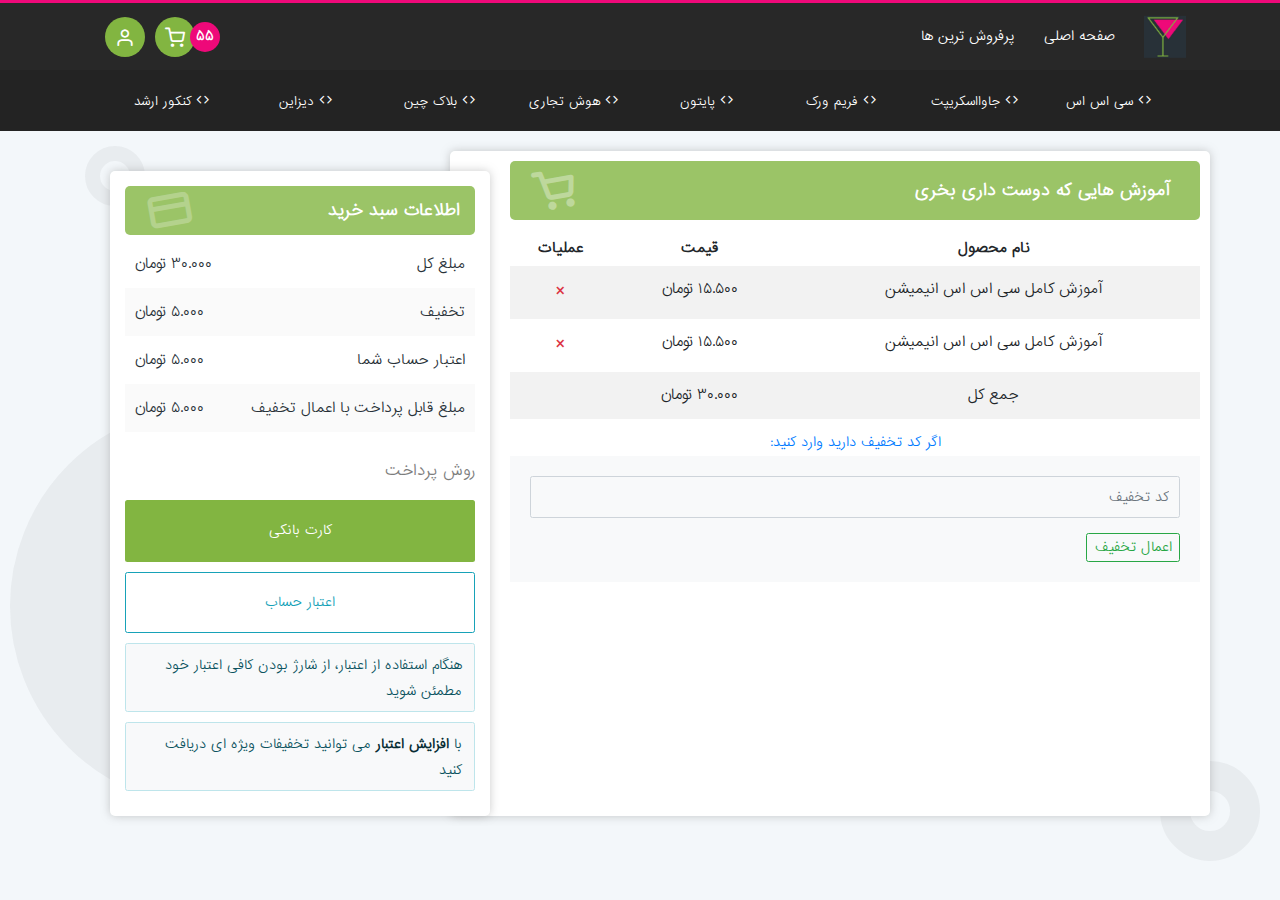
<file: shopping.html>
<!DOCTYPE html>
<html lang="en">

<head>
    <meta charset="UTF-8">
    <meta name="viewport" content="width=device-width, initial-scale=1.0">
    <meta http-equiv="X-UA-Compatible" content="ie=edge">
    <title>Document</title>

    <link rel="stylesheet" href="bootstrap-4.3.1-dist/css/bootstrap.css">
    <link rel="stylesheet" href="css/main.css">

    <style>
        .offset-3 {
            margin-right: 25%;
        }
    </style>
</head>

<body>
     <!-- this is hambergurmen -->
     <div class="hmb_holder">

        <nav class="hmb">
            <div class="close icon-x"></div>
            <ul class="hmb__list">
                <li class="hmb__item"><a href="" class="hmb__link  icon-home">صفحه اصلی</a></li>
                <li class="hmb__item"><a href="" class="hmb__link  icon-search"> جست و جو</a></li>
                <li class="hmb__item more icon-plus" data-target="#hmb-more" data-toggle="collapse">آموزش ها
                    <ul class="hmb__sub collapse" id="hmb-more">
                        <li class="hmb__sub__item"><a href="" class="hmb__sub__link">وب و برنامه نویسی</a></li>
                        <li class="hmb__sub__item"><a href="" class="hmb__sub__link">مدرسه بلاک چین</a></li>
                        <li class="hmb__sub__item"><a href="" class="hmb__sub__link">هوش تجاری</a></li>
                        <li class="hmb__sub__item"><a href="" class="hmb__sub__link">شبکه های اجتماعی</a></li>
                    </ul>
                </li>
                <li class="hmb__item"><a href="" class="hmb__link  icon-plus-square"> جدیدترین ها</a></li>
                <li class="hmb__item"><a href="" class="hmb__link  icon-star"> پروفروش ترین ها</a></li>
                <li class="hmb__item"><a href="" class="hmb__link  icon-trello"> ورکشاپ</a></li>
                <li class="hmb__item"><a href="" class="hmb__link  icon-info"> درباره ما</a></li>

            </ul>

            <div class="mt-auto">
                <a href="signIn.html" class="btn button btn-block">ورود</a>
                <a href="signUp.html" class="btn button--outline-dark btn-block">ثبت نام</a>
            </div>

        </nav>
    </div>

    <!--this navigation is for loged-in users -->

    <nav class="navigation">
        <div class="container">
            <ul class="navigation__menu">
                <li class="navigation__item">
                    <a href="" class="navigation__link">
                        <img src="img/unisabz_logo_6060.png" alt="">
                    </a>
                </li>
                <li class="navigation__item d-none d-md-flex">
                    <a href="" class="navigation__link">صفحه اصلی</a>
                </li>
                <!-- <li class="navigation__item d-none d-md-flex"><a href="" class="navigation__link">جدید ترین ها</a></li> -->
                <li class="navigation__item d-none d-md-flex"><a href="" class="navigation__link">پرفروش ترین ها</a></li>
                <!-- <li class="navigation__item d-none d-md-flex"><a href="" class="navigation__link">ورکشاپ</a></li> -->
                <li class="navigation__item profile">
                    <a href="" class="navigation__link profile__card icon-shopping-cart" data-number="۵۵"></a>
                    <a href="" class="navigation__link profile__dashbord icon-user">

                    </a>
                    <div class="profile__mega">
                        <ul class="profile__list">
                            <li class="profile__list__item icon-credit-card">
                                <a href="" class="profile__list__link">
                                    آموزش های خریداری شده
                                </a>
                                <li class="profile__list__item icon-feather">
                                    <a href="" class="profile__list__link">
                                        سوابق پرداخت
                                    </a>
                                </li>
                            </li>
                            <li class="profile__list__item icon-feather icon-shopping-cart">
                                <a href="" class="profile__list__link">
                                    خرید اعتبار
                                </a>
                            </li>
                            <li class="profile__list__item icon-log-out">
                                <a href="" class="profile__list__link">
                                    خروج
                                </a>
                            </li>
                        </ul>
                    </div>

                    <div class="profile__cart__box">
                        <span class="badge">۵۵</span> محصول در سبد خرید شما موجود است
                        <a href="" class="btn button d-block my-3">رفتن به سبد خرید</a>
                    </div>
                    <button type="button" id="ham" class="ham d-none navigation__link">
                        <span class="ham__line"></span>
                        <span class="ham__line"></span>
                        <span class="ham__line"></span>
                        
                    </button>
                </li>
            </ul>
        </div>
    </nav>
    <nav class="library">
        <div class="container">
            <ul class="library__list">
                <li class="library__item "><a href="" class="library__link icon-code">سی اس اس</a></li>
                <li class="library__item"><a href="" class="library__link icon-code">جاوااسکریپت</a></li>
                <li class="library__item"><a href="" class="library__link icon-code">فریم ورک</a></li>
                <li class="library__item"><a href="" class="library__link icon-code">پایتون</a></li>
                <li class="library__item"><a href="" class="library__link icon-code">هوش تجاری</a></li>
                <li class="library__item"><a href="" class="library__link icon-code">بلاک چین</a></li>
                <li class="library__item"><a href="" class="library__link icon-code">دیزاین</a></li>
                <li class="library__item"><a href="" class="library__link icon-code">کنکور ارشد</a></li>
            </ul>
        </div>
    </nav>

    <!-- Shopping Section-------------------------------------------------------- -->
    <main class="shopping__page">
        <div class="container">

            <!-- shopping table -->

            <div class="row">

                <div class="shopping col-lg-8">
                    <h3 class="shopping__title icon-shopping-cart">آموزش هایی که دوست داری بخری</h3>
                    <table class="table table-striped shopping__table table-borderless">
                        <thead>
                            <tr>


                                <th scope="col">نام محصول</th>
                                <th scope="col">قیمت</th>
                                <th scope="col">عملیات</th>


                            </tr>
                        </thead>
                        <tbody>
                            <tr>


                                <td>

                                    آموزش کامل سی اس اس انیمیشن

                                </td>
                                <td>۱۵.۵۰۰ تومان</td>
                                <td>
                                    <a href="" class="text-danger">&times;</a>
                                </td>

                            </tr>
                            <tr>


                                <td>

                                    آموزش کامل سی اس اس انیمیشن

                                </td>
                                <td>۱۵.۵۰۰ تومان</td>
                                <td>
                                    <a href="" class="text-danger">&times;</a>
                                </td>

                            </tr>
                            <tr>

                                <td>جمع کل</td>
                                <td>۳۰.۰۰۰ تومان</td>
                                <td></td>
                            </tr>
                            <!-- <tr class="bg-secondary text-white">

                                <td>مبلغ قابل پرداخت</td>
                                <td>۳۰.۰۰۰ تومان</td>
                                <td></td>
                            </tr>
                            <tr class="bg-success text-white">

                                <td>مبلغ قابل پرداخت با اعمال تخفیف</td>
                                <td>۳۰.۰۰۰ تومان</td>
                                <td class="text-white">تخفیف اعمال شد</td>
                            </tr> -->


                        </tbody>

                    </table>
                    <!-- <a href="" class="btn button my-3">تکمیل نهایی سفارش</a> -->

                    <button type="button" class="btn btn-block text-primary mt-3 button--shopping" data-toggle='collapse' data-target='#discount'>اگر کد تخفیف دارید وارد کنید:</button>
                    <div class="collapse show shopping__discount bg-light text-right" id="discount">
                        <form action="" method="">
                            <input type="text" class="form-control bg-light" placeholder="کد تخفیف">
                            <input type="submit" class="btn btn-outline-success mt-4" value="اعمال تخفیف">
                        </form>
                    </div>






                </div>
                <div class="payment col-lg-4">
                    <h2 class="payment__title icon-credit-card">اطلاعات سبد خرید</h2>
                    <div class="payment__summary">
                        <ul class="payment__list">
                            <li class="payment__item">
                                مبلغ کل
                                <span class="payment__item__value"> ۳۰.۰۰۰ تومان</span>
                            </li>
                            <li class="payment__item">
                                تخفیف
                                <span class="payment__item__value"> ۵.۰۰۰ تومان</span>
                            </li>
                            <li class="payment__item">
                                اعتبار حساب شما
                                <span class="payment__item__value"> ۵.۰۰۰ تومان</span>
                            </li>
                            <li class="payment__item">
                                مبلغ قابل پرداخت با اعمال تخفیف
                                <span class="payment__item__value"> ۵.۰۰۰ تومان</span>
                            </li>
                        </ul>
                    </div>
                    <h2 class="payment__method">روش پرداخت</h2>

                    <a href="" class="btn button payment__btn">کارت بانکی</a>
                    <a href="" class="btn btn-outline-info payment__btn">اعتبار حساب</a>
                    <h3 class="alert alert-info bg-light">هنگام استفاده از اعتبار، از شارژ بودن کافی اعتبار خود مطمئن شوید</h3>
                    <h3 class="alert alert-info bg-light">با <a href="" class="alert-link">افزایش اعتبار</a> می توانید تخفیفات ویژه ای دریافت کنید</h3>



                </div>
            </div>




    </main>

    <script src="bootstrap-4.3.1-dist/js/jquery.js"></script>
    <script src="bootstrap-4.3.1-dist/js/bootstrap.js"></script>
</body>

</html>
</file>
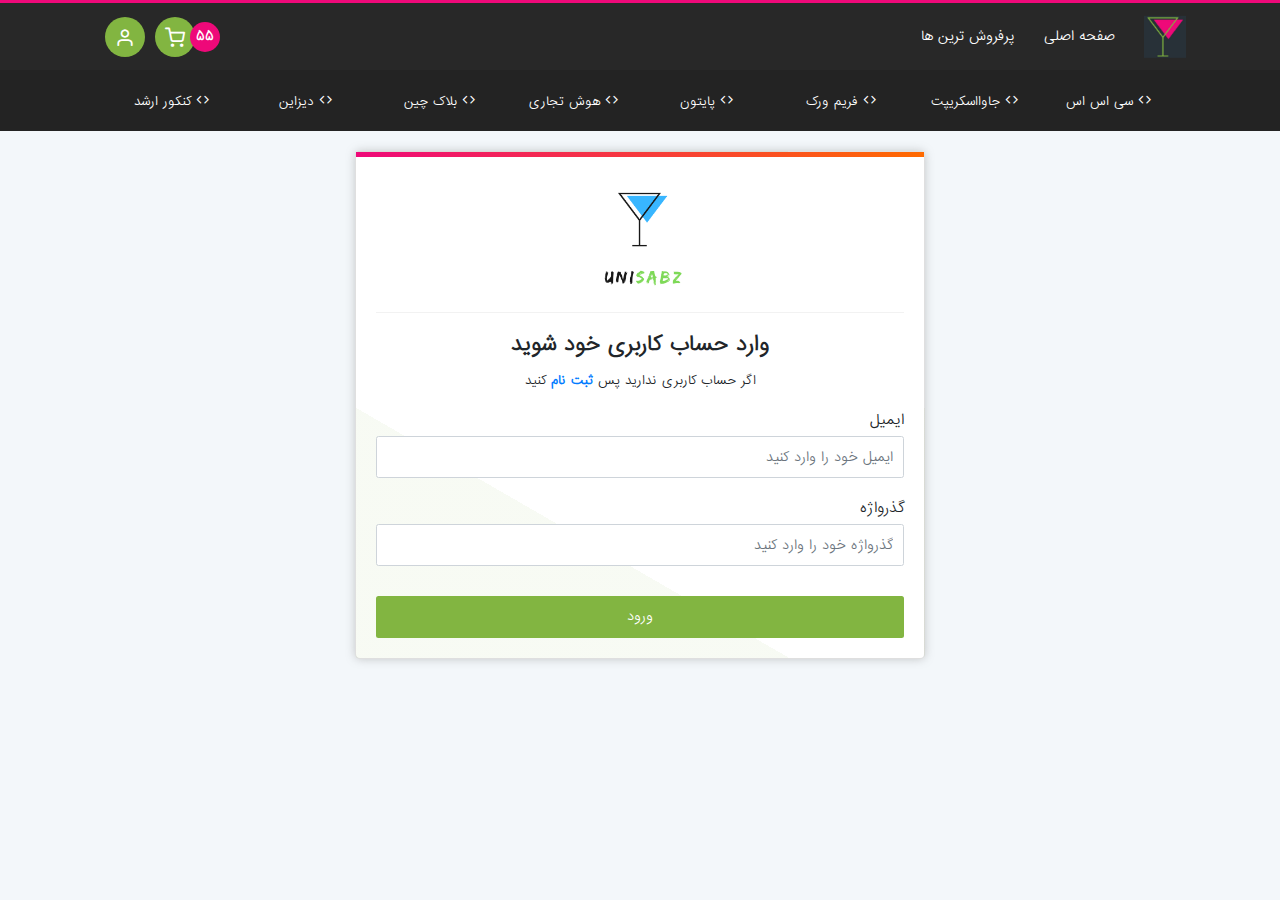
<file: signIn.html>
<!DOCTYPE html>
<html lang="en">

<head>
    <meta charset="UTF-8">
    <meta name="viewport" content="width=device-width, initial-scale=1.0">
    <meta http-equiv="X-UA-Compatible" content="ie=edge">
    <title>Document</title>

    <link rel="stylesheet" href="bootstrap-4.3.1-dist/css/bootstrap.css">
    <link rel="stylesheet" href="css/main.css">

    <style>
        .offset-md-3 {
            margin-right: 25%;
        }
        
        body {
            overflow: hidden;
        }
    </style>
</head>

<body>
    <!-- this is hambergurmen -->
    <div class="hmb_holder">

        <nav class="hmb">
            <div class="close icon-x"></div>
            <ul class="hmb__list">
                <li class="hmb__item"><a href="" class="hmb__link  icon-home">صفحه اصلی</a></li>
                <li class="hmb__item"><a href="" class="hmb__link  icon-search"> جست و جو</a></li>
                <li class="hmb__item more icon-plus" data-target="#hmb-more" data-toggle="collapse">آموزش ها
                    <ul class="hmb__sub collapse" id="hmb-more">
                        <li class="hmb__sub__item"><a href="" class="hmb__sub__link">وب و برنامه نویسی</a></li>
                        <li class="hmb__sub__item"><a href="" class="hmb__sub__link">مدرسه بلاک چین</a></li>
                        <li class="hmb__sub__item"><a href="" class="hmb__sub__link">هوش تجاری</a></li>
                        <li class="hmb__sub__item"><a href="" class="hmb__sub__link">شبکه های اجتماعی</a></li>
                    </ul>
                </li>
                <li class="hmb__item"><a href="" class="hmb__link  icon-plus-square"> جدیدترین ها</a></li>
                <li class="hmb__item"><a href="" class="hmb__link  icon-star"> پروفروش ترین ها</a></li>
                <li class="hmb__item"><a href="" class="hmb__link  icon-trello"> ورکشاپ</a></li>
                <li class="hmb__item"><a href="" class="hmb__link  icon-info"> درباره ما</a></li>

            </ul>

            <div class="mt-auto">
                <a href="signIn.html" class="btn button btn-block">ورود</a>
                <a href="signUp.html" class="btn button--outline-dark btn-block">ثبت نام</a>
            </div>

        </nav>
    </div>

    <!--this navigation is for loged-in users -->

    <nav class="navigation">
        <div class="container">
            <ul class="navigation__menu">
                <li class="navigation__item">
                    <a href="" class="navigation__link">
                        <img src="img/unisabz_logo_6060.png" alt="">
                    </a>
                </li>
                <li class="navigation__item d-none d-md-flex">
                    <a href="" class="navigation__link">صفحه اصلی</a>
                </li>
                <!-- <li class="navigation__item d-none d-md-flex"><a href="" class="navigation__link">جدید ترین ها</a></li> -->
                <li class="navigation__item d-none d-md-flex"><a href="" class="navigation__link">پرفروش ترین ها</a></li>
                <!-- <li class="navigation__item d-none d-md-flex"><a href="" class="navigation__link">ورکشاپ</a></li> -->
                <li class="navigation__item profile">
                    <a href="" class="navigation__link profile__card icon-shopping-cart" data-number="۵۵"></a>
                    <a href="" class="navigation__link profile__dashbord icon-user">

                    </a>
                    <div class="profile__mega">
                        <ul class="profile__list">
                            <li class="profile__list__item icon-credit-card">
                                <a href="" class="profile__list__link">
                                    آموزش های خریداری شده
                                </a>
                                <li class="profile__list__item icon-feather">
                                    <a href="" class="profile__list__link">
                                        سوابق پرداخت
                                    </a>
                                </li>
                            </li>
                            <li class="profile__list__item icon-feather icon-shopping-cart">
                                <a href="" class="profile__list__link">
                                    خرید اعتبار
                                </a>
                            </li>
                            <li class="profile__list__item icon-log-out">
                                <a href="" class="profile__list__link">
                                    خروج
                                </a>
                            </li>
                        </ul>
                    </div>

                    <div class="profile__cart__box">
                        <span class="badge">۵۵</span> محصول در سبد خرید شما موجود است
                        <a href="" class="btn button d-block my-3">رفتن به سبد خرید</a>
                    </div>
                    <button type="button" id="ham" class="ham d-none navigation__link">
                        <span class="ham__line"></span>
                        <span class="ham__line"></span>
                        <span class="ham__line"></span>
                        
                    </button>
                </li>
            </ul>
        </div>
    </nav>
    <nav class="library">
        <div class="container">
            <ul class="library__list">
                <li class="library__item "><a href="" class="library__link icon-code">سی اس اس</a></li>
                <li class="library__item"><a href="" class="library__link icon-code">جاوااسکریپت</a></li>
                <li class="library__item"><a href="" class="library__link icon-code">فریم ورک</a></li>
                <li class="library__item"><a href="" class="library__link icon-code">پایتون</a></li>
                <li class="library__item"><a href="" class="library__link icon-code">هوش تجاری</a></li>
                <li class="library__item"><a href="" class="library__link icon-code">بلاک چین</a></li>
                <li class="library__item"><a href="" class="library__link icon-code">دیزاین</a></li>
                <li class="library__item"><a href="" class="library__link icon-code">کنکور ارشد</a></li>
            </ul>
        </div>
    </nav>
    <main>
        <div class="container">

            <!-- signIn Section -->

            <div class="row">
                <div class="col-md-6 offset-md-3 col-12 offset-0 signIn card">
                    <div class="signIn__logo"></div>
                    <h2 class="signIn__title">وارد حساب کاربری خود شوید</h2>
                    <small class="signIn__text">اگر حساب کاربری ندارید پس <a href="" class="signIn__link font-weight-bold text-primary">ثبت نام </a> کنید</small>
                    <form action="" method="" class="signIn__form">
                        <label for="" class="signIn__label">ایمیل</label>
                        <input type="password" class="form-control signIn__input" placeholder="ایمیل خود را وارد کنید">
                        <label for="" class="signIn__label"> گذرواژه </label>
                        <input type="text" class="form-control signIn__input" placeholder="گذرواژه خود را وارد کنید">
                        <input type="submit" value="ورود" class="btn button btn-block py-3 mt-5 signIn__input">
                    </form>
                </div>
            </div>





    </main>

</body>

</html>
</file>
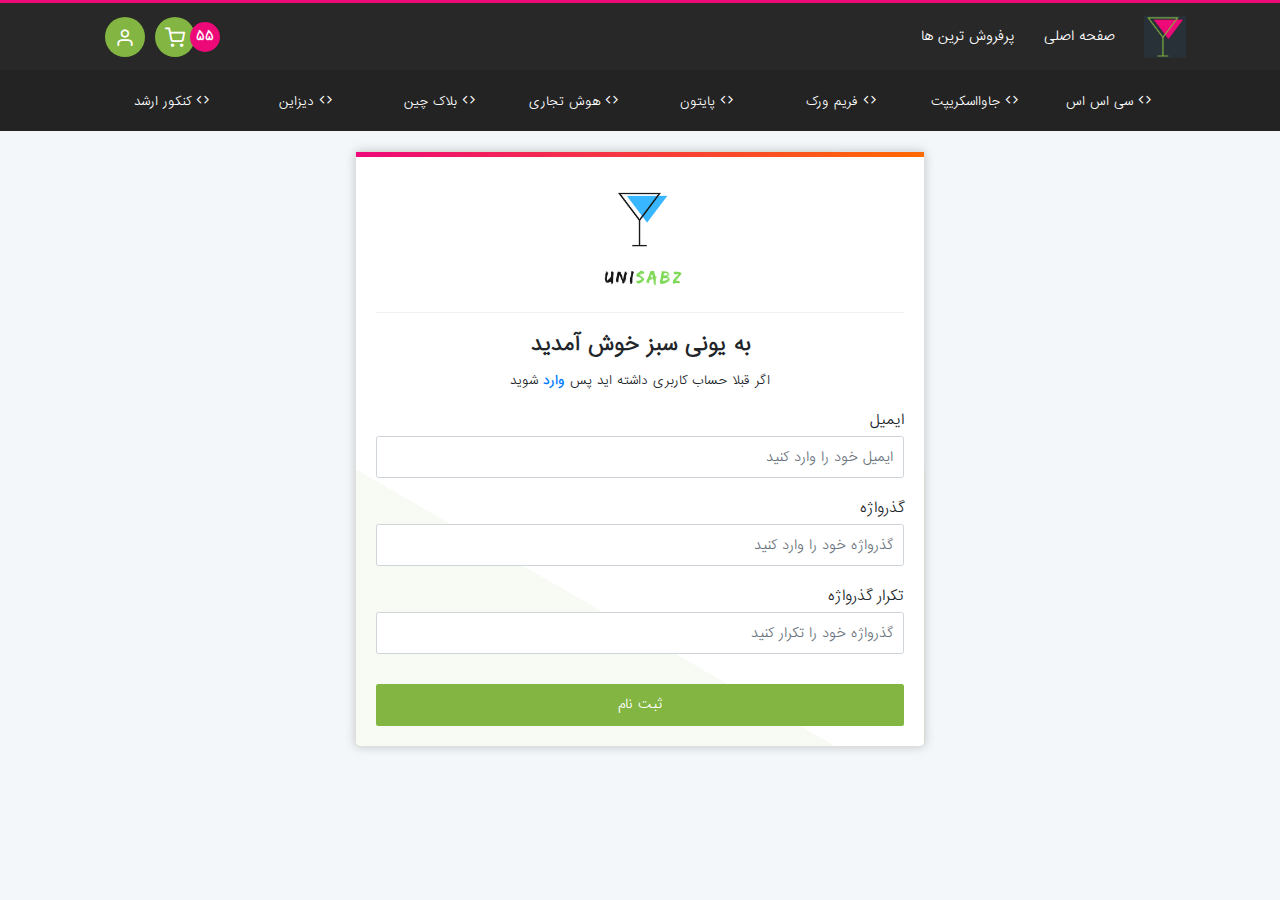
<file: signUp.html>
<!DOCTYPE html>
<html lang="en">

<head>
    <meta charset="UTF-8">
    <meta name="viewport" content="width=device-width, initial-scale=1.0">
    <meta http-equiv="X-UA-Compatible" content="ie=edge">
    <title>Document</title>

    <link rel="stylesheet" href="bootstrap-4.3.1-dist/css/bootstrap.css">
    <link rel="stylesheet" href="css/main.css">

    <style>
        .offset-md-3 {
            margin-right: 25%;
        }
    </style>
</head>

<body>
    <!-- this is hambergurmen -->
    <div class="hmb_holder">
        <nav class="hmb">
            <div class="close icon-x"></div>
            <ul class="hmb__list">
                <li class="hmb__item"><a href="" class="hmb__link  icon-home">صفحه اصلی</a></li>
                <li class="hmb__item"><a href="" class="hmb__link  icon-search"> جست و جو</a></li>
                <li class="hmb__item more icon-plus" data-target="#hmb-more" data-toggle="collapse">آموزش ها
                    <ul class="hmb__sub collapse" id="hmb-more">
                        <li class="hmb__sub__item"><a href="" class="hmb__sub__link">وب و برنامه نویسی</a></li>
                        <li class="hmb__sub__item"><a href="" class="hmb__sub__link">مدرسه بلاک چین</a></li>
                        <li class="hmb__sub__item"><a href="" class="hmb__sub__link">هوش تجاری</a></li>
                        <li class="hmb__sub__item"><a href="" class="hmb__sub__link">شبکه های اجتماعی</a></li>
                    </ul>
                </li>
                <li class="hmb__item"><a href="" class="hmb__link  icon-plus-square"> جدیدترین ها</a></li>
                <li class="hmb__item"><a href="" class="hmb__link  icon-star"> پروفروش ترین ها</a></li>
                <li class="hmb__item"><a href="" class="hmb__link  icon-trello"> ورکشاپ</a></li>
                <li class="hmb__item"><a href="" class="hmb__link  icon-info"> درباره ما</a></li>

            </ul>

            <div class="mt-auto">
                <a href="signIn.html" class="btn button btn-block">ورود</a>
                <a href="signUp.html" class="btn button--outline-dark btn-block">ثبت نام</a>
            </div>

        </nav>
    </div>

    <!--this navigation is for loged-in users -->

    <nav class="navigation">
        <div class="container">
            <ul class="navigation__menu">
                <li class="navigation__item">
                    <a href="" class="navigation__link">
                        <img src="img/unisabz_logo_6060.png" alt="">
                    </a>
                </li>
                <li class="navigation__item d-none d-md-flex">
                    <a href="" class="navigation__link">صفحه اصلی</a>
                </li>
                <!-- <li class="navigation__item d-none d-md-flex"><a href="" class="navigation__link">جدید ترین ها</a></li> -->
                <li class="navigation__item d-none d-md-flex"><a href="" class="navigation__link">پرفروش ترین ها</a></li>
                <!-- <li class="navigation__item d-none d-md-flex"><a href="" class="navigation__link">ورکشاپ</a></li> -->
                <li class="navigation__item profile">
                    <a href="" class="navigation__link profile__card icon-shopping-cart" data-number="۵۵"></a>
                    <a href="" class="navigation__link profile__dashbord icon-user">

                    </a>
                    <div class="profile__mega">
                        <ul class="profile__list">
                            <li class="profile__list__item icon-credit-card">
                                <a href="" class="profile__list__link">
                                    آموزش های خریداری شده
                                </a>
                                <li class="profile__list__item icon-feather">
                                    <a href="" class="profile__list__link">
                                        سوابق پرداخت
                                    </a>
                                </li>
                            </li>
                            <li class="profile__list__item icon-feather icon-shopping-cart">
                                <a href="" class="profile__list__link">
                                    خرید اعتبار
                                </a>
                            </li>
                            <li class="profile__list__item icon-log-out">
                                <a href="" class="profile__list__link">
                                    خروج
                                </a>
                            </li>
                        </ul>
                    </div>

                    <div class="profile__cart__box">
                        <span class="badge">۵۵</span> محصول در سبد خرید شما موجود است
                        <a href="" class="btn button d-block my-3">رفتن به سبد خرید</a>
                    </div>
                    <button type="button" id="ham" class="ham d-none navigation__link">
                        <span class="ham__line"></span>
                        <span class="ham__line"></span>
                        <span class="ham__line"></span>
                        
                    </button>
                </li>
            </ul>
        </div>
    </nav>
    <nav class="library">
        <div class="container">
            <ul class="library__list">
                <li class="library__item "><a href="" class="library__link icon-code">سی اس اس</a></li>
                <li class="library__item"><a href="" class="library__link icon-code">جاوااسکریپت</a></li>
                <li class="library__item"><a href="" class="library__link icon-code">فریم ورک</a></li>
                <li class="library__item"><a href="" class="library__link icon-code">پایتون</a></li>
                <li class="library__item"><a href="" class="library__link icon-code">هوش تجاری</a></li>
                <li class="library__item"><a href="" class="library__link icon-code">بلاک چین</a></li>
                <li class="library__item"><a href="" class="library__link icon-code">دیزاین</a></li>
                <li class="library__item"><a href="" class="library__link icon-code">کنکور ارشد</a></li>
            </ul>
        </div>
    </nav>
    <main>
        <div class="container">

            <!-- signIn Section -->

            <div class="row">
                <div class="col-md-6 offset-md-3 col-12 offset-0 signIn card">
                    <div class="signIn__logo"></div>
                    <h2 class="signIn__title">به یونی سبز خوش آمدید</h2>
                    <small class="signIn__text">اگر قبلا حساب کاربری داشته اید پس <a href="" class="signIn__link text-primary font-weight-bold">وارد </a> شوید</small>
                    <form action="" method="" class="signIn__form">
                        <label for="" class="signIn__label">ایمیل</label>
                        <input type="text" class="form-control signIn__input" placeholder="ایمیل خود را وارد کنید">
                        <label for="" class="signIn__label"> گذرواژه </label>
                        <input type="password" class="form-control signIn__input" placeholder="گذرواژه خود را وارد کنید">
                        <label for="" class="signIn__label"> تکرار گذرواژه </label>
                        <input type="password" class="form-control signIn__input" placeholder="گذرواژه خود را تکرار کنید">
                        <input type="submit" value="ثبت نام" class="btn button btn-block py-3 mt-5 signIn__input">
                    </form>
                </div>
            </div>





    </main>

</body>

</html>
</file>
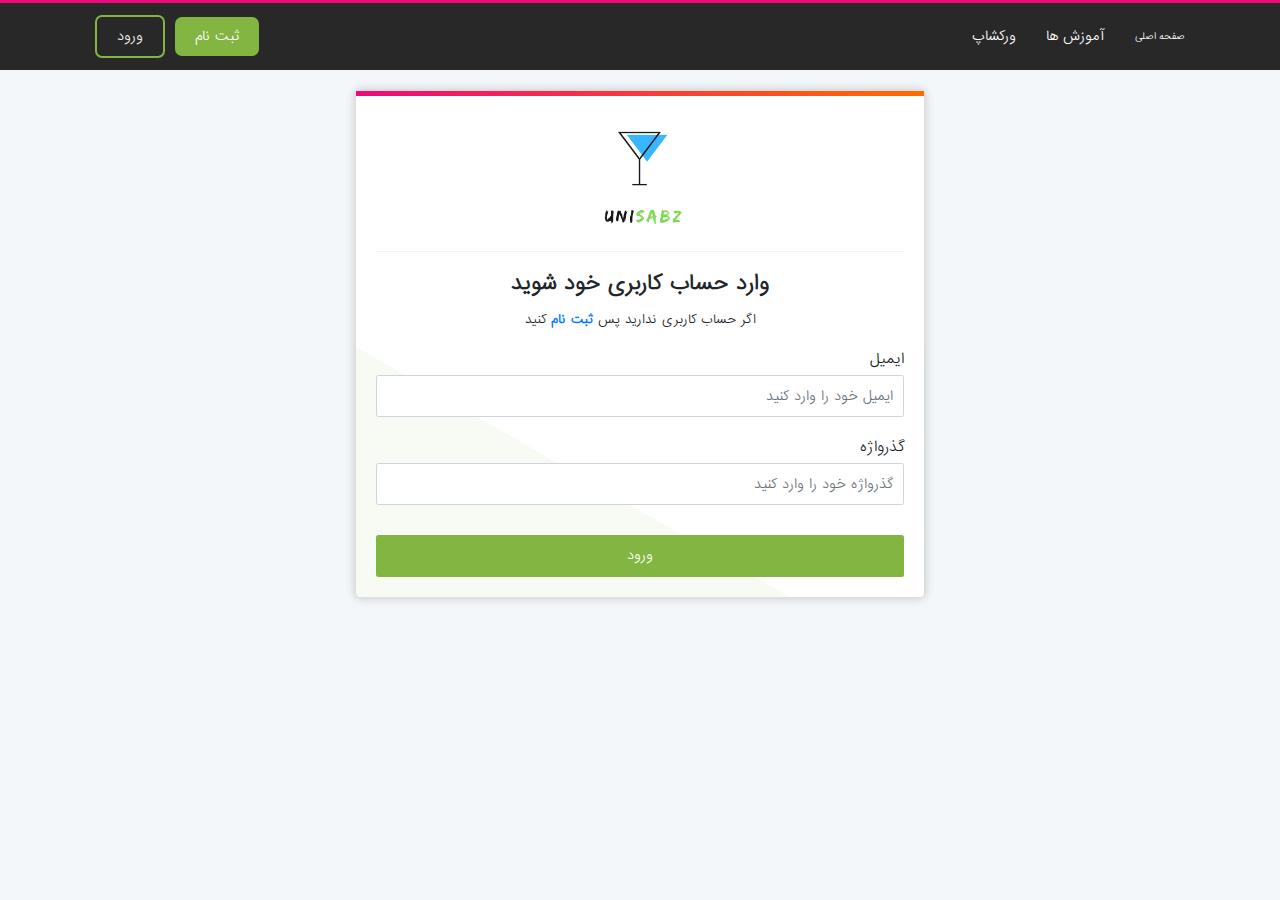
<file: singIn.html>
<!DOCTYPE html>
<html lang="en">

<head>
    <meta charset="UTF-8">
    <meta name="viewport" content="width=device-width, initial-scale=1.0">
    <meta http-equiv="X-UA-Compatible" content="ie=edge">
    <title>Document</title>

    <link rel="stylesheet" href="bootstrap-4.3.1-dist/css/bootstrap.css">
    <link rel="stylesheet" href="css/main.css">

    <style>
        .offset-3 {
            margin-right: 25%;
        }
    </style>
</head>

<body>
    <nav class="navigation">
        <div class="container">
            <ul class="navigation__menu">
                <li class="navigation__item"><a href="" class="navigation__link">صفحه اصلی</a></li>
                <li class="navigation__item has-megamenu">آموزش ها
                    <ul class="navigation__sub">
                        <li class="navigation__sub__item">
                            <a href="" class="navigation__sub__link">برنامه نویسی</a>
                        </li>
                        <li class="navigation__sub__item">
                            <a href="" class="navigation__sub__link">برنامه نویسی وب</a>
                        </li>
                        <li class="navigation__sub__item">
                            <a href="" class="navigation__sub__link">تجارت الکترونیک</a>
                        </li>
                        <li class="navigation__sub__item">
                            <a href="" class="navigation__sub__link">هوش تجاری</a>
                        </li>
                        <li class="navigation__sub__item">
                            <a href="" class="navigation__sub__link">مدرسه بلاک چین</a>
                        </li>
                        <li class="navigation__sub__item">
                            <a href="" class="navigation__sub__link">سوشیال نت ورک</a>
                        </li>
                        <li class="navigation__sub__item">
                            <a href="" class="navigation__sub__link">کنکور ارشد</a>
                        </li>

                    </ul>
                </li>
                <li class="navigation__item"><a href="" class="navigation__link">ورکشاپ</a></li>
                <li class="navigation__item register">
                    <a href="" class="navigation__link button">ثبت نام</a>
                    <a href="" class="navigation__link button--outline">ورود</a>
                </li>
            </ul>
        </div>
    </nav>

    <main>
        <div class="container">

            <!-- signIn Section -->

            <div class="row">
                <div class="col-6 offset-3 signIn card">
                    <div class="signIn__logo"></div>
                    <h2 class="signIn__title">وارد حساب کاربری خود شوید</h2>
                    <small class="signIn__text">اگر حساب کاربری ندارید پس <a href="" class="signIn__link font-weight-bold text-primary">ثبت نام </a> کنید</small>
                    <form action="" method="" class="signIn__form">
                        <label for="" class="signIn__label">ایمیل</label>
                        <input type="password" class="form-control signIn__input" placeholder="ایمیل خود را وارد کنید">
                        <label for="" class="signIn__label"> گذرواژه </label>
                        <input type="text" class="form-control signIn__input" placeholder="گذرواژه خود را وارد کنید">
                        <input type="submit" value="ورود" class="btn button btn-block py-3 mt-5 signIn__input">
                    </form>
                </div>
            </div>





    </main>

</body>

</html>
</file>
<file: css/main.css>
/* all reset csss ----------------------------------------------------------------------------*/
@font-face {
  font-family: iransans;
  src: url("../font/iransans/eot/IRANSans-Light-web.eot");
  src: url("../font/iransans/eot/IRANSans-Light-web.eot?#iefix") format("embedded-opentype"), url("../font/iransans/woff2/IRANSans-Light-web.woff2") format("woff2"), url("../font/iransans/woff/IRANSans-Light-web.woff") format("woff"), url("../font/iransans/ttf/IRANSans-Light-web.ttf") format("truetype");
}

*,
*::before,
*::after {
  -webkit-box-sizing: border-box;
  box-sizing: border-box;
  margin: 0;
  padding: 0;
}

@media (min-width: 576px) {
  html {
    font-size: 9px;
  }
}

@media (min-width: 768px) {
  html {
    font-size: 9px;
  }
}

@media (min-width: 992px) {
  html {
    font-size: 9.5px;
  }
}

@media (min-width: 1200px) {
  html {
    font-size: 10px;
  }
}

@media (max-width: 575px) {
  html {
    font-size: 9px;
  }
}

body {
  font-family: iransans, Tahoma, Arial, Helvetica, sans-serif;
  direction: rtl;
  text-align: right;
  background-color: #f3f7fa;
}

@media (max-width: 576px) {
  body {
    padding: 0 1rem;
  }
}

img {
  display: block;
  max-width: 100%;
}

video {
  display: block;
}

a {
  text-decoration: none;
  color: black;
}

a:hover {
  text-decoration: none;
}

ul,
li {
  list-style: none;
}

p::-moz-selection,
h1::-moz-selection,
h2::-moz-selection,
h3::-moz-selection,
h4::-moz-selection,
h5::-moz-selection,
h6::-moz-selection,
a::-moz-selection,
span::-moz-selection {
  color: white;
  background-color: #7ed957;
}

p::selection,
h1::selection,
h2::selection,
h3::selection,
h4::selection,
h5::selection,
h6::selection,
a::selection,
span::selection {
  color: white;
  background-color: #7ed957;
}

table {
  font-size: 1.3rem;
}

.btn {
  font-size: 1.4rem;
}

input[type="text"] {
  padding: 2rem 1rem;
  font-size: 1.3rem;
}

@font-face {
  font-family: 'icomoon';
  src: url("~/../../icon/icomoon.eot?i30ifi");
  src: url("~/../../icon/icomoon.eot?i30ifi#iefix") format("embedded-opentype"), url("~/../../icon/icomoon.ttf?i30ifi") format("truetype"), url("~/../../icon/icomoon.woff?i30ifi") format("woff"), url("~/../../icon/icomoon.svg?i30ifi#icomoon") format("svg");
  font-weight: normal;
  font-style: normal;
}

[class^="icon-"],
[class*=" icon-"] {
  /* use !important to prevent issues with browser extensions that change fonts */
  speak: none;
  font-style: normal;
  font-weight: normal;
  font-variant: normal;
  text-transform: none;
  /* Better Font Rendering =========== */
  -webkit-font-smoothing: antialiased;
  -moz-osx-font-smoothing: grayscale;
}

.icon-activity:before {
  content: "\e900";
}

.icon-airplay:before {
  content: "\e901";
}

.icon-alert-circle:before {
  content: "\e902";
}

.icon-alert-octagon:before {
  content: "\e903";
}

.icon-alert-triangle:before {
  content: "\e904";
}

.icon-align-center:before {
  content: "\e905";
}

.icon-align-justify:before {
  content: "\e906";
}

.icon-align-left:before {
  content: "\e907";
}

.icon-align-right:before {
  content: "\e908";
}

.icon-anchor:before {
  content: "\e909";
}

.icon-aperture:before {
  content: "\e90a";
}

.icon-archive:before {
  content: "\e90b";
}

.icon-arrow-down-circle:before {
  content: "\e90c";
}

.icon-arrow-down-left:before {
  content: "\e90d";
}

.icon-arrow-down-right:before {
  content: "\e90e";
}

.icon-arrow-down:before {
  content: "\e90f";
}

.icon-arrow-left-circle:before {
  content: "\e910";
}

.icon-arrow-left:before {
  content: "\e911";
}

.icon-arrow-right-circle:before {
  content: "\e912";
}

.icon-arrow-right:before {
  content: "\e913";
}

.icon-arrow-up-circle:before {
  content: "\e914";
}

.icon-arrow-up-left:before {
  content: "\e915";
}

.icon-arrow-up-right:before {
  content: "\e916";
}

.icon-arrow-up:before {
  content: "\e917";
}

.icon-at-sign:before {
  content: "\e918";
}

.icon-award:before {
  content: "\e919";
}

.icon-bar-chart-2:before {
  content: "\e91a";
}

.icon-bar-chart:before {
  content: "\e91b";
}

.icon-battery-charging:before {
  content: "\e91c";
}

.icon-battery:before {
  content: "\e91d";
}

.icon-bell-off:before {
  content: "\e91e";
}

.icon-bell:before {
  content: "\e91f";
}

.icon-bluetooth:before {
  content: "\e920";
}

.icon-bold:before {
  content: "\e921";
}

.icon-book-open:before {
  content: "\e922";
}

.icon-book:before {
  content: "\e923";
}

.icon-bookmark:before {
  content: "\e924";
}

.icon-box:before {
  content: "\e925";
}

.icon-briefcase:before {
  content: "\e926";
}

.icon-calendar:before {
  content: "\e927";
}

.icon-camera-off:before {
  content: "\e928";
}

.icon-camera:before {
  content: "\e929";
}

.icon-cast:before {
  content: "\e92a";
}

.icon-check-circle:before {
  content: "\e92b";
}

.icon-check-square:before {
  content: "\e92c";
}

.icon-check:before {
  content: "\e92d";
}

.icon-chevron-down:before {
  content: "\e92e";
}

.icon-chevron-left:before {
  content: "\e92f";
}

.icon-chevron-right:before {
  content: "\e930";
}

.icon-chevron-up:before {
  content: "\e931";
}

.icon-chevrons-down:before {
  content: "\e932";
}

.icon-chevrons-left:before {
  content: "\e933";
}

.icon-chevrons-right:before {
  content: "\e934";
}

.icon-chevrons-up:before {
  content: "\e935";
}

.icon-chrome:before {
  content: "\e936";
}

.icon-circle:before {
  content: "\e937";
}

.icon-clipboard:before {
  content: "\e938";
}

.icon-clock:before {
  content: "\e939";
}

.icon-cloud-drizzle:before {
  content: "\e93a";
}

.icon-cloud-lightning:before {
  content: "\e93b";
}

.icon-cloud-off:before {
  content: "\e93c";
}

.icon-cloud-rain:before {
  content: "\e93d";
}

.icon-cloud-snow:before {
  content: "\e93e";
}

.icon-cloud:before {
  content: "\e93f";
}

.icon-code:before {
  content: "\e940";
}

.icon-codepen:before {
  content: "\e941";
}

.icon-codesandbox:before {
  content: "\e942";
}

.icon-coffee:before {
  content: "\e943";
}

.icon-columns:before {
  content: "\e944";
}

.icon-command:before {
  content: "\e945";
}

.icon-compass:before {
  content: "\e946";
}

.icon-copy:before {
  content: "\e947";
}

.icon-corner-down-left:before {
  content: "\e948";
}

.icon-corner-down-right:before {
  content: "\e949";
}

.icon-corner-left-down:before {
  content: "\e94a";
}

.icon-corner-left-up:before {
  content: "\e94b";
}

.icon-corner-right-down:before {
  content: "\e94c";
}

.icon-corner-right-up:before {
  content: "\e94d";
}

.icon-corner-up-left:before {
  content: "\e94e";
}

.icon-corner-up-right:before {
  content: "\e94f";
}

.icon-cpu:before {
  content: "\e950";
}

.icon-credit-card:before {
  content: "\e951";
}

.icon-crop:before {
  content: "\e952";
}

.icon-crosshair:before {
  content: "\e953";
}

.icon-database:before {
  content: "\e954";
}

.icon-delete:before {
  content: "\e955";
}

.icon-disc:before {
  content: "\e956";
}

.icon-dollar-sign:before {
  content: "\e957";
}

.icon-download-cloud:before {
  content: "\e958";
}

.icon-download:before {
  content: "\e959";
}

.icon-droplet:before {
  content: "\e95a";
}

.icon-edit-2:before {
  content: "\e95b";
}

.icon-edit-3:before {
  content: "\e95c";
}

.icon-edit:before {
  content: "\e95d";
}

.icon-external-link:before {
  content: "\e95e";
}

.icon-eye-off:before {
  content: "\e95f";
}

.icon-eye:before {
  content: "\e960";
}

.icon-facebook:before {
  content: "\e961";
}

.icon-fast-forward:before {
  content: "\e962";
}

.icon-feather:before {
  content: "\e963";
}

.icon-figma:before {
  content: "\e964";
}

.icon-file-minus:before {
  content: "\e965";
}

.icon-file-plus:before {
  content: "\e966";
}

.icon-file-text:before {
  content: "\e967";
}

.icon-file:before {
  content: "\e968";
}

.icon-film:before {
  content: "\e969";
}

.icon-filter:before {
  content: "\e96a";
}

.icon-flag:before {
  content: "\e96b";
}

.icon-folder-minus:before {
  content: "\e96c";
}

.icon-folder-plus:before {
  content: "\e96d";
}

.icon-folder:before {
  content: "\e96e";
}

.icon-framer:before {
  content: "\e96f";
}

.icon-frown:before {
  content: "\e970";
}

.icon-gift:before {
  content: "\e971";
}

.icon-git-branch:before {
  content: "\e972";
}

.icon-git-commit:before {
  content: "\e973";
}

.icon-git-merge:before {
  content: "\e974";
}

.icon-git-pull-request:before {
  content: "\e975";
}

.icon-github:before {
  content: "\e976";
}

.icon-gitlab:before {
  content: "\e977";
}

.icon-globe:before {
  content: "\e978";
}

.icon-grid:before {
  content: "\e979";
}

.icon-hard-drive:before {
  content: "\e97a";
}

.icon-hash:before {
  content: "\e97b";
}

.icon-headphones:before {
  content: "\e97c";
}

.icon-heart:before {
  content: "\e97d";
}

.icon-help-circle:before {
  content: "\e97e";
}

.icon-hexagon:before {
  content: "\e97f";
}

.icon-home:before {
  content: "\e980";
}

.icon-image:before {
  content: "\e981";
}

.icon-inbox:before {
  content: "\e982";
}

.icon-info:before {
  content: "\e983";
}

.icon-instagram:before {
  content: "\e984";
}

.icon-italic:before {
  content: "\e985";
}

.icon-key:before {
  content: "\e986";
}

.icon-layers:before {
  content: "\e987";
}

.icon-layout:before {
  content: "\e988";
}

.icon-life-buoy:before {
  content: "\e989";
}

.icon-link-2:before {
  content: "\e98a";
}

.icon-link:before {
  content: "\e98b";
}

.icon-linkedin:before {
  content: "\e98c";
}

.icon-list:before {
  content: "\e98d";
}

.icon-loader:before {
  content: "\e98e";
}

.icon-lock:before {
  content: "\e98f";
}

.icon-log-in:before {
  content: "\e990";
}

.icon-log-out:before {
  content: "\e991";
}

.icon-mail:before {
  content: "\e992";
}

.icon-map-pin:before {
  content: "\e993";
}

.icon-map:before {
  content: "\e994";
}

.icon-maximize-2:before {
  content: "\e995";
}

.icon-maximize:before {
  content: "\e996";
}

.icon-meh:before {
  content: "\e997";
}

.icon-menu:before {
  content: "\e998";
}

.icon-message-circle:before {
  content: "\e999";
}

.icon-message-square:before {
  content: "\e99a";
}

.icon-mic-off:before {
  content: "\e99b";
}

.icon-mic:before {
  content: "\e99c";
}

.icon-minimize-2:before {
  content: "\e99d";
}

.icon-minimize:before {
  content: "\e99e";
}

.icon-minus-circle:before {
  content: "\e99f";
}

.icon-minus-square:before {
  content: "\e9a0";
}

.icon-minus:before {
  content: "\e9a1";
}

.icon-monitor:before {
  content: "\e9a2";
}

.icon-moon:before {
  content: "\e9a3";
}

.icon-more-horizontal:before {
  content: "\e9a4";
}

.icon-more-vertical:before {
  content: "\e9a5";
}

.icon-mouse-pointer:before {
  content: "\e9a6";
}

.icon-move:before {
  content: "\e9a7";
}

.icon-music:before {
  content: "\e9a8";
}

.icon-navigation-2:before {
  content: "\e9a9";
}

.icon-navigation:before {
  content: "\e9aa";
}

.icon-octagon:before {
  content: "\e9ab";
}

.icon-package:before {
  content: "\e9ac";
}

.icon-paperclip:before {
  content: "\e9ad";
}

.icon-pause-circle:before {
  content: "\e9ae";
}

.icon-pause:before {
  content: "\e9af";
}

.icon-pen-tool:before {
  content: "\e9b0";
}

.icon-percent:before {
  content: "\e9b1";
}

.icon-phone-call:before {
  content: "\e9b2";
}

.icon-phone-forwarded:before {
  content: "\e9b3";
}

.icon-phone-incoming:before {
  content: "\e9b4";
}

.icon-phone-missed:before {
  content: "\e9b5";
}

.icon-phone-off:before {
  content: "\e9b6";
}

.icon-phone-outgoing:before {
  content: "\e9b7";
}

.icon-phone:before {
  content: "\e9b8";
}

.icon-pie-chart:before {
  content: "\e9b9";
}

.icon-play-circle:before {
  content: "\e9ba";
}

.icon-play:before {
  content: "\e9bb";
}

.icon-plus-circle:before {
  content: "\e9bc";
}

.icon-plus-square:before {
  content: "\e9bd";
}

.icon-plus:before {
  content: "\e9be";
}

.icon-pocket:before {
  content: "\e9bf";
}

.icon-power:before {
  content: "\e9c0";
}

.icon-printer:before {
  content: "\e9c1";
}

.icon-radio:before {
  content: "\e9c2";
}

.icon-refresh-ccw:before {
  content: "\e9c3";
}

.icon-refresh-cw:before {
  content: "\e9c4";
}

.icon-repeat:before {
  content: "\e9c5";
}

.icon-rewind:before {
  content: "\e9c6";
}

.icon-rotate-ccw:before {
  content: "\e9c7";
}

.icon-rotate-cw:before {
  content: "\e9c8";
}

.icon-rss:before {
  content: "\e9c9";
}

.icon-save:before {
  content: "\e9ca";
}

.icon-scissors:before {
  content: "\e9cb";
}

.icon-search:before {
  content: "\e9cc";
}

.icon-send:before {
  content: "\e9cd";
}

.icon-server:before {
  content: "\e9ce";
}

.icon-settings:before {
  content: "\e9cf";
}

.icon-share-2:before {
  content: "\e9d0";
}

.icon-share:before {
  content: "\e9d1";
}

.icon-shield-off:before {
  content: "\e9d2";
}

.icon-shield:before {
  content: "\e9d3";
}

.icon-shopping-bag:before {
  content: "\e9d4";
}

.icon-shopping-cart:before {
  content: "\e9d5";
}

.icon-shuffle:before {
  content: "\e9d6";
}

.icon-sidebar:before {
  content: "\e9d7";
}

.icon-skip-back:before {
  content: "\e9d8";
}

.icon-skip-forward:before {
  content: "\e9d9";
}

.icon-slack:before {
  content: "\e9da";
}

.icon-slash:before {
  content: "\e9db";
}

.icon-sliders:before {
  content: "\e9dc";
}

.icon-smartphone:before {
  content: "\e9dd";
}

.icon-smile:before {
  content: "\e9de";
}

.icon-speaker:before {
  content: "\e9df";
}

.icon-square:before {
  content: "\e9e0";
}

.icon-star:before {
  content: "\e9e1";
}

.icon-stop-circle:before {
  content: "\e9e2";
}

.icon-sun:before {
  content: "\e9e3";
}

.icon-sunrise:before {
  content: "\e9e4";
}

.icon-sunset:before {
  content: "\e9e5";
}

.icon-tablet:before {
  content: "\e9e6";
}

.icon-tag:before {
  content: "\e9e7";
}

.icon-target:before {
  content: "\e9e8";
}

.icon-terminal:before {
  content: "\e9e9";
}

.icon-thermometer:before {
  content: "\e9ea";
}

.icon-thumbs-down:before {
  content: "\e9eb";
}

.icon-thumbs-up:before {
  content: "\e9ec";
}

.icon-toggle-left:before {
  content: "\e9ed";
}

.icon-toggle-right:before {
  content: "\e9ee";
}

.icon-trash-2:before {
  content: "\e9ef";
}

.icon-trash:before {
  content: "\e9f0";
}

.icon-trello:before {
  content: "\e9f1";
}

.icon-trending-down:before {
  content: "\e9f2";
}

.icon-trending-up:before {
  content: "\e9f3";
}

.icon-triangle:before {
  content: "\e9f4";
}

.icon-truck:before {
  content: "\e9f5";
}

.icon-tv:before {
  content: "\e9f6";
}

.icon-twitter:before {
  content: "\e9f7";
}

.icon-type:before {
  content: "\e9f8";
}

.icon-umbrella:before {
  content: "\e9f9";
}

.icon-underline:before {
  content: "\e9fa";
}

.icon-unlock:before {
  content: "\e9fb";
}

.icon-upload-cloud:before {
  content: "\e9fc";
}

.icon-upload:before {
  content: "\e9fd";
}

.icon-user-check:before {
  content: "\e9fe";
}

.icon-user-minus:before {
  content: "\e9ff";
}

.icon-user-plus:before {
  content: "\ea00";
}

.icon-user-x:before {
  content: "\ea01";
}

.icon-user:before {
  content: "\ea02";
}

.icon-users:before {
  content: "\ea03";
}

.icon-video-off:before {
  content: "\ea04";
}

.icon-video:before {
  content: "\ea05";
}

.icon-voicemail:before {
  content: "\ea06";
}

.icon-volume-1:before {
  content: "\ea07";
}

.icon-volume-2:before {
  content: "\ea08";
}

.icon-volume-x:before {
  content: "\ea09";
}

.icon-volume:before {
  content: "\ea0a";
}

.icon-watch:before {
  content: "\ea0b";
}

.icon-wifi-off:before {
  content: "\ea0c";
}

.icon-wifi:before {
  content: "\ea0d";
}

.icon-wind:before {
  content: "\ea0e";
}

.icon-x-circle:before {
  content: "\ea0f";
}

.icon-x-octagon:before {
  content: "\ea10";
}

.icon-x-square:before {
  content: "\ea11";
}

.icon-x:before {
  content: "\ea12";
}

.icon-youtube:before {
  content: "\ea13";
}

.icon-zap-off:before {
  content: "\ea14";
}

.icon-zap:before {
  content: "\ea15";
}

.icon-zoom-in:before {
  content: "\ea16";
}

.icon-zoom-out:before {
  content: "\ea17";
}

.title {
  background-color: white;
  padding: 1.5rem;
  font-size: 2rem;
  -webkit-box-shadow: 0 0 1rem rgba(125, 125, 125, 0.4);
          box-shadow: 0 0 1rem rgba(125, 125, 125, 0.4);
  border-radius: 5px;
  color: #4a4a4a;
}

.title .breadcrumb {
  font-size: 1.1rem;
  margin-top: 1rem;
  background-color: white;
  padding-right: 0px;
}

.title .breadcrumb-item::before {
  content: "|";
  margin: 0 .5rem;
}

.title .breadcrumb-item:first-child::before {
  content: "";
}

@media (max-width: 991px) {
  .lb {
    padding-right: 0px;
    margin-top: 3rem;
  }
}

.lb__movie video {
  width: 100%;
  border-radius: 5px;
}

.lb__detail {
  background-color: white;
  border: 1px solid rgba(0, 0, 0, 0.1);
  background-color: rgba(0, 0, 0, 0.01);
  border-radius: 5px;
  min-height: 200px;
}

.lb__detail .btn__group {
  display: block;
  padding: 1rem 2rem;
}

.lb__detail .btn__group button {
  padding: 1rem 2rem;
  color: black;
  border: 1px solid rgba(125, 125, 125, 0.5);
  border-radius: 5rem !important;
  margin-left: 1rem;
}

.lb__detail .btn__group button:focus {
  background-color: #82b541;
  color: white;
  outline: none;
  border: none;
}

.lb__course {
  padding: 1rem 2rem;
  font-size: 1.3rem;
  line-height: 2.2;
}

.lb__course__title {
  padding: 1rem 0;
  border-bottom: 1px solid rgba(125, 125, 125, 0.2);
  margin-top: 1.5rem;
  font-size: 1.5rem;
  font-weight: bold;
}

.lb__course p {
  margin-bottom: 0px;
}

.lb__course ul {
  display: -webkit-box;
  display: -ms-flexbox;
  display: flex;
  -ms-flex-wrap: wrap;
      flex-wrap: wrap;
  -webkit-box-pack: justify;
      -ms-flex-pack: justify;
          justify-content: space-between;
}

.lb__course li {
  -webkit-box-flex: 0;
      -ms-flex: 0 1 45%;
          flex: 0 1 45%;
  padding: .5rem 2rem .5rem 0;
  border-radius: 3rem;
  margin-bottom: .5rem;
  position: relative;
  display: -webkit-box;
  display: -ms-flexbox;
  display: flex;
  -webkit-box-align: center;
      -ms-flex-align: center;
          align-items: center;
}

.lb__course li::before {
  display: block;
  position: absolute;
  right: 0px;
  color: #82b541;
  font-family: 'icomoon';
  font-size: 1.5rem;
}

.lb__course__btn {
  padding: 1rem 1.5rem;
  padding-right: 3rem;
  display: -webkit-box;
  display: -ms-flexbox;
  display: flex;
  -webkit-box-pack: justify;
      -ms-flex-pack: justify;
          justify-content: space-between;
  -webkit-box-align: center;
      -ms-flex-align: center;
          align-items: center;
  position: relative;
  margin-top: 1rem;
  border: 1px solid rgba(125, 125, 125, 0.2);
  background-color: rgba(125, 125, 125, 0.2);
}

.lb__course__btn:hover {
  background-color: rgba(125, 125, 125, 0.2);
}

.lb__course__btn::before {
  font-family: 'icomoon';
  font-size: 1.3rem;
  position: absolute;
  right: 1rem;
}

.lb__course__btn__info {
  font-size: 1.4rem;
}

.lb__course__btn__info:nth-child(2) {
  margin-left: auto;
  margin-right: 1rem;
  font-size: 1.2rem;
  font-weight: bold;
  color: gray;
}

.lb__course__btn__info:nth-child(2)::before {
  content: '(';
}

.lb__course__btn__info:nth-child(2)::after {
  content: ')';
}

.lb button {
  font-size: 1.4rem;
}

@media (max-width: 991px) {
  .rb {
    padding-left: 0px;
  }
}

.rblb__parent {
  background-color: #fff;
  -webkit-box-shadow: 0 0 1rem rgba(125, 125, 125, 0.4);
          box-shadow: 0 0 1rem rgba(125, 125, 125, 0.4);
  padding: 3rem;
  border-radius: 5px;
}

.shopping__page {
  padding-bottom: 1rem;
  position: relative;
}

@media (min-width: 673px) {
  .shopping__page::before {
    content: "";
    display: block;
    position: absolute;
    left: 10px;
    bottom: 20px;
    width: 400px;
    height: 400px;
    background-color: transparent;
    border: 100px solid rgba(74, 74, 74, 0.3);
    opacity: .2;
    border-radius: 50%;
  }
}

.panel {
  height: 400px;
  font-size: 1.3rem;
  margin-top: 3rem;
}

.panel__list {
  display: -webkit-box;
  display: -ms-flexbox;
  display: flex;
}

@media (max-width: 565px) {
  .panel__list {
    -webkit-box-orient: vertical;
    -webkit-box-direction: normal;
        -ms-flex-direction: column;
            flex-direction: column;
  }
}

.panel__item {
  background-color: rgba(0, 0, 0, 0.08);
  margin-left: 1.5rem;
  border-radius: 2rem;
  position: relative;
}

@media (max-width: 565px) {
  .panel__item {
    margin-bottom: 1rem;
  }
}

.panel__link:visited, .panel__link:link {
  display: inline-block;
  border-radius: 2rem;
  padding: 1rem 2rem;
  font-weight: bold;
  padding-right: 3.5rem;
  color: #4a4a4a;
  -webkit-transition: all .5s;
  transition: all .5s;
}

@media (max-width: 768px) {
  .panel__link:visited, .panel__link:link {
    padding: 1rem;
    text-align: center;
  }
}

@media (max-width: 565px) {
  .panel__link:visited, .panel__link:link {
    display: -webkit-box;
    display: -ms-flexbox;
    display: flex;
  }
}

.panel__link:hover {
  color: white;
  background-color: #82b541;
  color: #fff;
}

.panel__link::before {
  display: block;
  font-size: 1.3rem;
  position: absolute;
  right: 1.3rem;
  font-family: 'icomoon';
  color: #4a4a4a;
  -webkit-transition: all .5s;
  transition: all .5s;
}

@media (max-width: 768px) {
  .panel__link::before {
    display: none;
  }
}

@media (max-width: 565px) {
  .panel__link::before {
    display: block;
    position: static;
    margin-left: 1rem;
  }
}

.panel__link:hover::before {
  color: #fff;
}

.panel__box {
  height: 300px;
}

.panel__box__holder {
  background-color: white;
  border-radius: 5px;
  -webkit-box-shadow: 0 0 1rem rgba(125, 125, 125, 0.4);
          box-shadow: 0 0 1rem rgba(125, 125, 125, 0.4);
  padding: 2rem;
  display: -webkit-box;
  display: -ms-flexbox;
  display: flex;
  -webkit-box-align: center;
      -ms-flex-align: center;
          align-items: center;
  -webkit-box-pack: justify;
      -ms-flex-pack: justify;
          justify-content: space-between;
  margin: 2rem 0;
}

@media (max-width: 565px) {
  .panel__box__holder {
    -webkit-box-orient: vertical;
    -webkit-box-direction: normal;
        -ms-flex-direction: column;
            flex-direction: column;
    -webkit-box-align: start;
        -ms-flex-align: start;
            align-items: flex-start;
  }
}

.panel__title {
  font-size: 1.2rem;
  color: #7d7d7d;
  font-weight: bold;
  padding: 1rem 2rem .5rem 0;
  position: relative;
  display: -webkit-box;
  display: -ms-flexbox;
  display: flex;
  -webkit-box-align: center;
      -ms-flex-align: center;
          align-items: center;
}

.panel__title::before {
  font-family: 'icomoon';
  font-size: 1.5rem;
  position: absolute;
  right: 0rem;
  color: currentColor;
}

.panel__info {
  font-weight: bold;
  font-size: 1.2rem;
  color: #ee0979;
  margin-bottom: 2rem;
}

.panel__form__input {
  font-size: 1.4rem;
  padding: 2rem 1rem;
}

.panel .active {
  color: #fff;
  background-color: #82b541;
  color: #fff;
}

.panel .active:before {
  color: #fff;
}

.panel__table {
  font-size: 1.3rem;
}

.panel__table th,
.panel__table td {
  padding: 1rem;
}

/* showcase----------------------------------------------------*/
.showcase {
  background-color: rgba(0, 0, 0, 0.1);
  background-image: url(../img/bg.png);
  background-attachment: fixed;
  height: 350px;
  display: -webkit-box;
  display: -ms-flexbox;
  display: flex;
  -webkit-box-orient: vertical;
  -webkit-box-direction: normal;
      -ms-flex-direction: column;
          flex-direction: column;
  -webkit-box-align: center;
      -ms-flex-align: center;
          align-items: center;
  -webkit-box-pack: center;
      -ms-flex-pack: center;
          justify-content: center;
  color: white;
}

.showcase h2 {
  text-align: center;
  font-size: 3rem;
  padding: 2rem;
}

.showcase p {
  font-size: 2rem;
  text-align: center;
}

.showcase a,
.showcase button {
  font-size: 1.5rem;
  padding: 1rem 3rem;
}

.navigation {
  height: 70px;
  background-color: #f3f7fa;
  background-color: #282828;
  border-top: 3px solid #ee0979;
  position: relative;
  position: -webkit-sticky;
  position: sticky;
  z-index: 100;
  width: 100%;
}

.navigation .container {
  height: 100%;
}

.navigation__menu {
  width: 100%;
  height: 100%;
  display: -webkit-box;
  display: -ms-flexbox;
  display: flex;
  position: relative;
}

.navigation__item {
  font-size: 1.3rem;
  display: -webkit-box;
  display: -ms-flexbox;
  display: flex;
  -webkit-box-align: center;
      -ms-flex-align: center;
          align-items: center;
  margin-left: 1rem;
  padding: 0 1rem;
  position: relative;
  -webkit-transition: background-color, .5s;
  transition: background-color, .5s;
  color: white;
  cursor: pointer;
}

.navigation__item:first-child {
  padding: 0px;
  -webkit-transform: scale(0.7);
          transform: scale(0.7);
}

.navigation__item:hover:first-child {
  background-color: transparent;
}

.navigation__item:hover .navigation__sub {
  opacity: 1;
  visibility: visible;
  margin-top: -4px;
}

.navigation .icon-chevron-down::before {
  font-family: 'icomoon';
  margin-right: 5px;
  font-size: 1.4rem;
}

.navigation .has-megamenu {
  position: static !important;
  display: -webkit-box;
  display: -ms-flexbox;
  display: flex;
  -webkit-box-orient: horizontal;
  -webkit-box-direction: reverse;
      -ms-flex-direction: row-reverse;
          flex-direction: row-reverse;
}

.navigation__link:link, .navigation__link:visited {
  color: white;
  display: -webkit-box;
  display: -ms-flexbox;
  display: flex;
  -webkit-box-align: center;
      -ms-flex-align: center;
          align-items: center;
}

.navigation .register {
  margin-right: auto;
  -ms-flex-item-align: center;
      align-self: center;
  display: -webkit-box;
  display: -ms-flexbox;
  display: flex;
  padding: 0px;
}

.navigation .register:hover {
  background-color: transparent;
}

.navigation .register .navigation__link {
  padding: 1rem 2rem;
  margin-right: 1rem;
  border-radius: 7px;
}

.navigation .profile {
  margin-right: auto;
  position: relative;
}

.navigation .profile__card {
  background-color: #82b541;
  width: 40px;
  height: 40px;
  border-radius: 50%;
  display: -webkit-box;
  display: -ms-flexbox;
  display: flex;
  -webkit-box-align: center;
      -ms-flex-align: center;
          align-items: center;
  -webkit-box-pack: center;
      -ms-flex-pack: center;
          justify-content: center;
}

.navigation .profile__card::after {
  content: attr(data-number);
  display: block;
  width: 30px;
  height: 30px;
  font-size: 1.3rem;
  font-weight: bold;
  border-radius: 50%;
  background-color: #ee0979;
  color: white;
  position: absolute;
  top: 50%;
  right: -15px;
  -webkit-transform: translateY(-50%);
          transform: translateY(-50%);
  display: -webkit-box;
  display: -ms-flexbox;
  display: flex;
  -webkit-box-pack: center;
      -ms-flex-pack: center;
          justify-content: center;
  -webkit-box-align: center;
      -ms-flex-align: center;
          align-items: center;
}

.navigation .profile__card::before {
  font-family: 'icomoon';
  font-size: 2rem;
  color: rgba(125, 125, 125, 0.4);
  color: white;
}

.navigation .profile__dashbord {
  background-color: #82b541;
  width: 40px;
  height: 40px;
  border-radius: 50%;
  margin-right: 1rem;
  position: relative;
  display: -webkit-box;
  display: -ms-flexbox;
  display: flex;
  -webkit-box-align: center;
      -ms-flex-align: center;
          align-items: center;
  -webkit-box-pack: center;
      -ms-flex-pack: center;
          justify-content: center;
  -webkit-transition: background-color, 0.3;
  transition: background-color, 0.3;
}

.navigation .profile__dashbord::before {
  font-family: 'icomoon';
  font-size: 2rem;
  color: rgba(125, 125, 125, 0.4);
  color: white;
}

.navigation .profile__dashbord:hover {
  background-color: #82b541;
}

.navigation .profile__dashbord:hover::before {
  color: white;
}

.navigation .profile__dashbord:hover::after {
  opacity: 1;
  visibility: visible;
}

.navigation .profile__dashbord:hover ~ .profile__mega {
  opacity: 1;
  visibility: visible;
  top: 56px;
}

.navigation .profile__card:hover ~ .profile__cart__box {
  opacity: 1;
  visibility: visible;
  top: 55px;
}

.navigation .profile__mega {
  background-color: white;
  border-radius: 5px;
  -webkit-box-shadow: 0 0 1rem rgba(125, 125, 125, 0.4);
          box-shadow: 0 0 1rem rgba(125, 125, 125, 0.4);
  width: 230px;
  background-color: white;
  position: absolute;
  z-index: 10000;
  top: 58px;
  left: 0px;
  opacity: 0;
  visibility: hidden;
  -webkit-transition-property: top, visibility, opacity;
  transition-property: top, visibility, opacity;
  -webkit-transition-duration: .3s;
          transition-duration: .3s;
}

.navigation .profile__mega:hover {
  visibility: visible;
  opacity: 1;
  top: 56px;
}

.navigation .profile__cart__box {
  background-color: white;
  border-radius: 5px;
  -webkit-box-shadow: 0 0 1rem rgba(125, 125, 125, 0.4);
          box-shadow: 0 0 1rem rgba(125, 125, 125, 0.4);
  width: 200px;
  position: absolute;
  top: 58px;
  left: 50px;
  padding: 1rem 2rem;
  line-height: 2;
  text-align: center;
  font-size: 1.2rem;
  opacity: 0;
  visibility: hidden;
  -webkit-transition-property: top, opacity, visibility;
  transition-property: top, opacity, visibility;
  -webkit-transition-duration: .3s;
          transition-duration: .3s;
  color: #282828;
}

.navigation .profile__cart__box .badge {
  font-size: 1.3rem;
  padding: .5rem;
  background-color: #ee0979;
  color: white;
}

.navigation .profile__cart__box:hover {
  visibility: visible;
  opacity: 1;
  top: 55px;
}

.navigation .profile__list__item {
  color: #4a4a4a;
  padding-right: 5rem;
  border-bottom: 1px solid rgba(125, 125, 125, 0.1);
  display: -webkit-box;
  display: -ms-flexbox;
  display: flex;
  -webkit-box-align: center;
      -ms-flex-align: center;
          align-items: center;
}

.navigation .profile__list__item:last-child {
  border-bottom: none;
}

.navigation .profile__list__item::before {
  font-family: 'icomoon';
  font-size: 2rem;
  color: rgba(125, 125, 125, 0.4);
  position: absolute;
  right: 2rem;
}

.navigation .profile__list__item:hover::before {
  color: #ee0979;
}

.navigation .profile__list__link {
  font-size: 1.2rem;
  padding: 1.5rem 0;
  -webkit-box-flex: 1;
      -ms-flex: 1;
          flex: 1;
}

.navigation .profile__list__link:hover {
  color: #ee0979;
}

.navigation__sub {
  position: absolute;
  top: 70px;
  right: 0;
  z-index: 100;
  border-top: 2px solid #82b541;
  width: 100%;
  background-color: #f3f7fa;
  margin-top: 5px;
  opacity: 0;
  visibility: hidden;
  display: -webkit-box;
  display: -ms-flexbox;
  display: flex;
  -webkit-transition: margin-top .3s;
  transition: margin-top .3s;
}

@media (max-width: 768px) {
  .navigation__sub {
    display: none;
  }
}

.navigation__sub__item {
  color: #283138;
  padding: 1.5rem;
  cursor: pointer;
  border-bottom: 2px solid transparent;
  position: relative;
}

.navigation__sub__item:hover {
  border-bottom-color: #82b541;
}

.navigation__sub__item:hover .navigation__sub__menu {
  margin-top: 0px;
  opacity: 1;
  visibility: visible;
}

.navigation__sub__link:link, .navigation__sub__link:visited {
  color: white;
}

.navigation__sub__menu {
  border-top: 2px solid #82b541;
  position: absolute;
  top: 100%;
  left: 0;
  width: 100%;
  margin-top: 10px;
  opacity: 0;
  visibility: hidden;
  -webkit-transition: margin-top .3s;
  transition: margin-top .3s;
}

.navigation__sub__menu__item {
  color: #283138;
  padding: 1.5rem;
  cursor: pointer;
  background-color: #f3f7fa;
  border-bottom: 2px solid transparent;
  position: relative;
}

.navigation__sub__menu__link {
  color: #283138;
}

.navigation__sub__menu__link:hover {
  color: #283138;
}

/* card----------------------------------------------------*/
.card__parent {
  background-color: #fff;
  -webkit-box-shadow: 0 0 1rem rgba(125, 125, 125, 0.4);
          box-shadow: 0 0 1rem rgba(125, 125, 125, 0.4);
  padding: 2rem 1rem;
  border-radius: 5px;
  margin-top: 3rem;
  margin-bottom: 3rem;
}

.card--parent {
  padding: 0rem;
  margin: 0rem;
  -webkit-box-shadow: none;
          box-shadow: none;
  border: 1px solid rgba(0, 0, 0, 0.1);
  background-color: rgba(0, 0, 0, 0.01);
}

.card__pagination {
  font-size: 1.7rem;
  margin-top: 2rem;
  display: -webkit-box;
  display: -ms-flexbox;
  display: flex;
  -webkit-box-align: center;
      -ms-flex-align: center;
          align-items: center;
  -webkit-box-pack: center;
      -ms-flex-pack: center;
          justify-content: center;
  -webkit-box-flex: 0;
      -ms-flex: 0 1 100%;
          flex: 0 1 100%;
  border-top: 2px dotted rgba(74, 74, 74, 0.2);
  color: #4a4a4a;
  padding-top: 2rem;
}

.card__header {
  display: -webkit-box;
  display: -ms-flexbox;
  display: flex;
  -webkit-box-align: center;
      -ms-flex-align: center;
          align-items: center;
  -webkit-box-pack: start;
      -ms-flex-pack: start;
          justify-content: flex-start;
  -webkit-box-flex: 0;
      -ms-flex: 0 1 100%;
          flex: 0 1 100%;
  padding: 0 1rem 1rem 1.5rem;
  border-bottom: 2px dotted rgba(74, 74, 74, 0.2);
  color: #4a4a4a;
}

.card__header img {
  width: 50px;
  margin-left: 1rem;
}

.card__header h2 {
  font-weight: bold;
  font-size: 1.5rem;
  display: -webkit-box;
  display: -ms-flexbox;
  display: flex;
  -webkit-box-align: center;
      -ms-flex-align: center;
          align-items: center;
}

.card__header h2::before {
  font-family: 'icomoon';
  font-size: 2rem;
  padding-left: 1rem;
  color: #4a4a4a;
}

.card__header span {
  font-size: 1.5rem;
  padding-right: 1rem;
  font-weight: bold;
}

.card__header span::before {
  content: "[";
  margin-left: 5px;
}

.card__header span::after {
  content: "]";
  margin-right: 5px;
}

.card {
  position: relative;
  padding-bottom: 1rem;
  margin: 2rem 0;
  border-radius: 5px;
  -webkit-transition: all .5s;
  transition: all .5s;
  width: 100%;
  background-image: linear-gradient(30deg, rgba(130, 181, 65, 0.06) 30%, transparent 30%);
}

.card:hover {
  -webkit-box-shadow: 0 0 10px rgba(0, 0, 0, 0.2);
          box-shadow: 0 0 10px rgba(0, 0, 0, 0.2);
}

.card__body {
  display: -webkit-box;
  display: -ms-flexbox;
  display: flex;
  -webkit-box-orient: vertical;
  -webkit-box-direction: normal;
      -ms-flex-direction: column;
          flex-direction: column;
  -webkit-box-pack: justify;
      -ms-flex-pack: justify;
          justify-content: space-between;
}

.card__title {
  font-size: 1.3rem;
  line-height: 2;
  color: #4a4a4a;
  font-weight: bolder;
  padding-bottom: 1rem;
}

.card__text {
  line-height: 2;
  font-size: 1.2rem;
  text-align: justify;
  color: #7d7d7d;
}

.card-img-top {
  border-top-right-radius: 5px;
  border-top-left-radius: 5px;
}

.card__footer {
  display: -webkit-box;
  display: -ms-flexbox;
  display: flex;
  -webkit-box-align: center;
      -ms-flex-align: center;
          align-items: center;
  -webkit-box-pack: start;
      -ms-flex-pack: start;
          justify-content: flex-start;
  padding: 1rem 0;
  padding-bottom: 0px;
  border-top: 1px solid rgba(125, 125, 125, 0.1);
  width: 100%;
}

.card__footer img {
  width: 30px;
  height: 30px;
  border-radius: 50%;
  margin-left: .5rem;
}

.card__footer span {
  font-size: 1.1rem;
  color: #7d7d7d;
  font-weight: bold;
}

.card__footer .price {
  color: #82b541;
  font-weight: bold;
  font-size: 1.3rem;
}

.card--footer {
  -webkit-box-orient: vertical;
  -webkit-box-direction: normal;
      -ms-flex-direction: column;
          flex-direction: column;
  -webkit-box-pack: center;
      -ms-flex-pack: center;
          justify-content: center;
  position: relative;
  padding-top: 2.5rem;
  margin-top: 1rem;
}

.card--footer > * {
  margin: .5rem 0;
}

.card--footer > img {
  width: 40px;
  height: 40px;
  margin-bottom: 0px;
  position: absolute;
  top: -2.5rem;
}

.card .badge-danger::before {
  border: 11.5px solid var(--danger);
}

.card .badge-success::before {
  border: 11.5px solid var(--success);
}

.card .badge {
  -ms-flex-item-align: start;
      align-self: flex-start;
  padding: .5rem 2rem;
  font-size: 1.2rem;
  position: absolute;
  top: 0;
  -webkit-transform: translateY(-50%);
          transform: translateY(-50%);
  right: 1rem;
  border-radius: 5px;
  word-spacing: -2px;
}

.card .badge-success {
  background-color: #82b541;
}

.card .badge-danger {
  background-color: #ee0979;
}

/* carousel----------------------------------------------------*/
.discount {
  background-color: rgba(0, 0, 0, 0.1);
  color: #525c65;
  display: -webkit-box;
  display: -ms-flexbox;
  display: flex;
  -webkit-box-align: center;
      -ms-flex-align: center;
          align-items: center;
  border-radius: 5px;
  padding-left: 2rem;
  margin-top: 2rem;
}

@media (max-width: 767px) {
  .discount {
    -webkit-box-orient: vertical;
    -webkit-box-direction: normal;
        -ms-flex-direction: column;
            flex-direction: column;
    -webkit-box-align: start;
        -ms-flex-align: start;
            align-items: flex-start;
    padding: 2rem;
  }
}

.discount .img-holder {
  overflow: hidden;
}

@media (max-width: 767px) {
  .discount .img-holder {
    width: 100%;
    max-height: 200px;
    border-radius: .5rem;
  }
}

.discount img {
  height: 130px;
  margin-left: 2rem;
}

@media (max-width: 767px) {
  .discount img {
    width: 100%;
    height: auto;
    border-radius: .5rem;
  }
}

.discount h2 {
  font-size: 1.5rem;
  padding: 1rem 0;
}

.discount h2 a {
  color: var(--primary);
  line-height: 2;
}

.discount p {
  font-size: 1.4rem;
  font-weight: bold;
  line-height: 2;
}

.discount a {
  margin-right: auto;
}

@media (max-width: 767px) {
  .discount a {
    margin-right: 0px;
  }
}

@media (max-width: 992px) {
  .discount a {
    margin-left: auto;
  }
}

.button {
  font-size: 1.3rem;
  padding: 1rem 2rem;
  color: white;
  background-color: #82b541;
  -webkit-transition: all 1s;
  transition: all 1s;
}

.button:hover {
  background-color: #678f34;
  color: white;
}

.button--shopping {
  text-align: center;
  border: 0px;
  font-size: 1.2rem;
}

.button--shopping:focus {
  outline: none;
  border-color: transparent;
  -webkit-box-shadow: none;
          box-shadow: none;
}

.button--outline:link, .button--outline:visited {
  color: #f2f2f2;
  border: 2px solid #82b541;
  background-color: transparent;
}

.button--outline-dark:link, .button--outline-dark:visited {
  color: #283138;
  border: 2px solid #82b541;
  background-color: transparent;
}

@media (max-width: 767px) {
  #ham {
    display: block !important;
  }
}

.ham {
  width: 40px;
  height: 40px;
  border: none;
  margin-right: 1rem;
  background-color: transparent;
  border: 2px solid #82b541;
  background-color: #82b541;
  position: relative;
  border-radius: 50%;
}

.ham__line {
  display: block;
  width: 25px;
  height: 2px;
  border-radius: 15px;
  position: absolute;
  left: 50%;
  -webkit-transform: translateX(-50%);
          transform: translateX(-50%);
  background-color: rgba(255, 255, 255, 0.8);
  overflow: hidden;
}

.ham__line:nth-child(1) {
  top: 25%;
}

.ham__line:nth-child(2) {
  -webkit-transition-delay: .1s;
          transition-delay: .1s;
  top: 50%;
}

.ham__line:nth-child(3) {
  -webkit-transition-delay: .2s;
          transition-delay: .2s;
  top: 75%;
}

.ham__line:nth-child(4) {
  -webkit-transition-delay: .3s;
          transition-delay: .3s;
  top: 80%;
}

.ham__line::before {
  content: "";
  display: block;
  width: 100%;
  height: 100%;
  left: 0;
  top: 0;
  background-color: white;
  -webkit-transition: all .3s;
  transition: all .3s;
  -webkit-transform: translateX(-100%);
          transform: translateX(-100%);
}

.ham .ham__line:nth-child(2)::before {
  -webkit-transition-delay: .1s;
          transition-delay: .1s;
}

.ham .ham__line:nth-child(3)::before {
  -webkit-transition-delay: .2s;
          transition-delay: .2s;
}

.ham .ham__line:nth-child(4)::before {
  -webkit-transition-delay: .3s;
          transition-delay: .3s;
}

.ham:hover .ham__line::before {
  -webkit-transform: translateX(0);
          transform: translateX(0);
}

.adContent {
  background-color: #f3f8fe;
  display: -webkit-box;
  display: -ms-flexbox;
  display: flex;
  -webkit-box-orient: vertical;
  -webkit-box-direction: normal;
      -ms-flex-direction: column;
          flex-direction: column;
  -webkit-box-align: center;
      -ms-flex-align: center;
          align-items: center;
  -webkit-box-pack: center;
      -ms-flex-pack: center;
          justify-content: center;
}

.adContent__title {
  text-align: center;
  padding: 2rem 0;
  font-size: 2.3rem;
  background: -webkit-gradient(linear, left top, right bottom, from(#ee0979), to(#ff6a00));
  background: linear-gradient(to right bottom, #ee0979, #ff6a00);
  -webkit-background-clip: text;
  background-clip: text;
  color: transparent;
}

.adContent__ul {
  -webkit-box-flex: 1;
      -ms-flex: 1;
          flex: 1;
  display: -webkit-box;
  display: -ms-flexbox;
  display: flex;
  -webkit-box-pack: justify;
      -ms-flex-pack: justify;
          justify-content: space-between;
}

.adContent__li {
  display: -webkit-box;
  display: -ms-flexbox;
  display: flex;
  -webkit-box-orient: vertical;
  -webkit-box-direction: normal;
      -ms-flex-direction: column;
          flex-direction: column;
  -webkit-box-align: center;
      -ms-flex-align: center;
          align-items: center;
}

.adContent__li span {
  display: block;
  font-size: 1.5rem;
  line-height: 2;
  text-align: center;
}

.review__parent {
  background-color: #f3f8fe;
  padding-top: 5rem;
  padding-bottom: 8rem;
}

.review__holder {
  margin-bottom: 5rem;
}

.review {
  display: -webkit-box;
  display: -ms-flexbox;
  display: flex;
  -webkit-box-orient: vertical;
  -webkit-box-direction: normal;
      -ms-flex-direction: column;
          flex-direction: column;
  -webkit-box-pack: center;
      -ms-flex-pack: center;
          justify-content: center;
  -webkit-box-align: center;
      -ms-flex-align: center;
          align-items: center;
  font-size: 1.5rem;
  border: 1px solid rgba(125, 125, 125, 0.3);
  border-radius: 5px;
  background-color: #fff;
  -webkit-box-shadow: 0 0px 10px rgba(0, 0, 0, 0.1);
          box-shadow: 0 0px 10px rgba(0, 0, 0, 0.1);
  position: relative;
}

.review::before {
  content: "";
  display: block;
  position: absolute;
  top: 0px;
  width: 100%;
  height: 3px;
  background-image: radial-gradient(circle farthest-corner at 0.2% 0%, #ee0979 0%, #ff6a00 100.2%);
  border-radius: 3rem;
}

.review__img {
  border-radius: 50%;
  height: 80px;
  margin-top: -40px;
  position: relative;
  z-index: 2;
}

.review__text {
  line-height: 2;
  text-align: center;
  color: #7d7d7d;
  font-size: 1.3rem;
  padding: 1rem 2rem;
}

.review__name {
  font-weight: bold;
  display: block;
  padding: 1rem;
  color: #4a4a4a;
}

.review__job {
  display: block;
  padding: 2rem 1rem;
  color: #7d7d7d;
  background-color: rgba(125, 125, 125, 0.08);
  width: 100%;
  text-align: center;
}

.item {
  display: -webkit-box;
  display: -ms-flexbox;
  display: flex;
  padding: 1rem;
  -webkit-box-align: center;
      -ms-flex-align: center;
          align-items: center;
  position: relative;
  padding-right: 3rem;
  border: 1px solid rgba(125, 125, 125, 0.2);
}

.item:not(:last-child) {
  border-bottom: 0px;
}

.item__detail span,
.item__detail a {
  font-size: 1.2rem;
}

.item__title {
  font-size: 1.3rem;
}

.item__title::before {
  font-family: 'icomoon';
  font-size: 1.3rem;
  position: absolute;
  right: 1rem;
  -webkit-transform: rotate(-180deg);
          transform: rotate(-180deg);
  color: rgba(125, 125, 125, 0.8);
  color: #82b541;
}

.summary {
  border: 1px solid rgba(0, 0, 0, 0.1);
  background-color: rgba(0, 0, 0, 0.01);
  padding: 2rem 1rem;
}

.summary__price {
  display: -webkit-box;
  display: -ms-flexbox;
  display: flex;
  -webkit-box-orient: vertical;
  -webkit-box-direction: normal;
      -ms-flex-direction: column;
          flex-direction: column;
  -webkit-box-align: center;
      -ms-flex-align: center;
          align-items: center;
  -ms-flex-preferred-size: 100%;
      flex-basis: 100%;
  font-size: 1.5rem;
  color: #4a4a4a;
  margin-bottom: 1rem;
}

.summary__price__amount {
  font-size: 1.8rem;
  -webkit-box-flex: 1;
      -ms-flex: 1;
          flex: 1;
  text-align: left;
  color: #ee0979;
}

.summary__price__note {
  font-size: 1.3rem;
  padding-bottom: .5rem;
  -webkit-box-flex: 1;
      -ms-flex: 1;
          flex: 1;
}

.summary__feature li {
  padding: 1rem 0;
  padding-right: 3rem;
  font-size: 1.3rem;
  border-bottom: 1px solid rgba(125, 125, 125, 0.2);
  display: -webkit-box;
  display: -ms-flexbox;
  display: flex;
  -webkit-box-align: center;
      -ms-flex-align: center;
          align-items: center;
}

.summary__feature li:first-child {
  color: #7d7d7d;
  padding: 1.5rem;
  font-size: 1.3rem;
  padding-right: 0;
}

.summary__feature li:last-child {
  border: none;
}

.summary__feature li::before {
  font-size: 1.6rem;
  color: #7d7d7d;
  position: absolute;
  right: 1.5rem;
  font-family: 'icomoon';
}

.professor {
  border: 1px solid rgba(0, 0, 0, 0.1);
  background-color: rgba(0, 0, 0, 0.01);
  display: -webkit-box;
  display: -ms-flexbox;
  display: flex;
  -webkit-box-orient: vertical;
  -webkit-box-direction: normal;
      -ms-flex-direction: column;
          flex-direction: column;
  -webkit-box-pack: center;
      -ms-flex-pack: center;
          justify-content: center;
  -webkit-box-align: center;
      -ms-flex-align: center;
          align-items: center;
  padding: 2rem 1rem;
}

.professor__img {
  width: 80px;
  height: 80px;
  border-radius: 50%;
  background-color: gray;
  position: relative;
  margin-bottom: 2rem;
}

.professor__img::before {
  content: "";
  display: block;
  position: absolute;
  width: 80px;
  height: 80px;
  background-image: radial-gradient(circle farthest-corner at 0.2% 0%, #ee0979 0%, #ff6a00 100.2%);
  -webkit-transform: scale(1.2);
          transform: scale(1.2);
  border-radius: 50%;
}

.professor__img img {
  width: 80px;
  height: 80px;
  border-radius: 50%;
  display: block;
  position: relative;
  z-index: 5;
}

.professor__name {
  font-weight: bold;
  font-size: 1.5rem;
}

.professor__about {
  font-size: 1.3rem;
  line-height: 2;
  padding: 1rem;
  text-align: justify;
}

.signIn {
  background-color: white;
  border-radius: 5px;
  -webkit-box-shadow: 0 0 1rem rgba(125, 125, 125, 0.4);
          box-shadow: 0 0 1rem rgba(125, 125, 125, 0.4);
  display: -webkit-box;
  display: -ms-flexbox;
  display: flex;
  position: relative;
  padding: 2rem;
}

@media (max-width: 767px) {
  .signIn {
    margin: 0px !important;
  }
}

.signIn::before {
  content: "";
  display: block;
  position: absolute;
  left: 0px;
  top: 0px;
  width: 100%;
  height: 5px;
  background-color: rgba(130, 181, 65, 0.2);
  background-image: -webkit-gradient(linear, left top, right top, from(#ee0979), to(#ff6a00));
  background-image: linear-gradient(to right, #ee0979, #ff6a00);
}

.signIn__logo {
  width: 130px;
  height: 130px;
  border-radius: 50%;
  background-color: gray;
  -ms-flex-item-align: center;
      -ms-grid-row-align: center;
      align-self: center;
  margin-bottom: 1rem;
  background-image: url(../img/logo.PNG);
  background-size: cover;
  background-position: -5px 0;
}

@media (max-width: 767px) {
  .signIn__logo {
    display: none;
  }
}

.signIn__title {
  text-align: center;
  padding: 2rem 0 1rem 0;
  font-weight: bold;
  border-top: 1px solid rgba(125, 125, 125, 0.1);
}

.signIn__text {
  font-size: 1.2rem;
  text-align: center;
}

.signIn__link {
  color: #82b541;
}

.signIn__form {
  font-size: 1.4rem;
}

.signIn__label {
  margin-top: 2rem;
}

.signIn__input {
  font-size: 1.3rem;
  padding: 2rem 1rem;
}

.shopping {
  margin-top: 2rem;
  padding: 1rem;
  padding-left: 6rem;
  background-color: white;
  border-radius: 5px;
  -webkit-box-shadow: 0 0 1rem rgba(125, 125, 125, 0.4);
          box-shadow: 0 0 1rem rgba(125, 125, 125, 0.4);
  text-align: center;
}

@media (min-width: 673px) {
  .shopping::before {
    content: "";
    display: block;
    position: absolute;
    right: -50px;
    bottom: -45px;
    width: 100px;
    height: 100px;
    background-color: transparent;
    border: 30px solid rgba(74, 74, 74, 0.3);
    opacity: .2;
    border-radius: 50%;
    z-index: -1;
  }
}

.shopping__table {
  text-align: center;
  font-size: 1.4rem;
}

.shopping__table td {
  padding: 1.3rem;
}

.shopping__discount {
  padding: 2rem;
}

.shopping__title {
  position: relative;
  text-align: right;
  font-size: 1.6rem;
  font-weight: bold;
  padding: 2rem 3rem;
  font-weight: bold;
  margin-bottom: 1rem;
  display: -webkit-box;
  display: -ms-flexbox;
  display: flex;
  -webkit-box-align: center;
      -ms-flex-align: center;
          align-items: center;
  background-color: rgba(130, 181, 65, 0.8);
  color: #fff;
  border-radius: 5px;
}

.shopping__title::before {
  font-family: 'icomoon';
  padding-left: 1rem;
  font-size: 2rem;
  position: absolute;
  left: 2rem;
  -webkit-transform: rotate(-10deg) scale(2);
          transform: rotate(-10deg) scale(2);
  color: #fff;
  opacity: .35;
}

.text-danger {
  font-size: 1.8rem;
}

.payment {
  margin-top: 4rem;
  margin-right: -4rem;
  padding: 1.5rem;
  background-color: white;
  color: #283138;
  background-color: white;
  border-radius: 5px;
  -webkit-box-shadow: 0 0 1rem rgba(125, 125, 125, 0.4);
          box-shadow: 0 0 1rem rgba(125, 125, 125, 0.4);
}

@media (max-width: 992px) {
  .payment {
    margin-right: 0px;
  }
}

@media (min-width: 673px) {
  .payment::before {
    content: "";
    display: block;
    position: absolute;
    left: -25px;
    top: -25px;
    width: 60px;
    height: 60px;
    background-color: transparent;
    border: 15px solid rgba(74, 74, 74, 0.3);
    opacity: .2;
    border-radius: 50%;
    z-index: -1;
  }
}

.payment__method {
  font-size: 1.5rem;
  margin-top: 3rem;
  padding-bottom: 1rem;
  color: #7d7d7d;
}

.payment__title {
  font-size: 1.6rem;
  padding: 1.5rem;
  position: relative;
  font-weight: bold;
  display: -webkit-box;
  display: -ms-flexbox;
  display: flex;
  -webkit-box-align: center;
      -ms-flex-align: center;
          align-items: center;
  background-color: rgba(130, 181, 65, 0.8);
  color: #fff;
  border-radius: 5px;
}

.payment__title::before {
  font-family: 'icomoon';
  padding-left: 1rem;
  font-size: 2rem;
  position: absolute;
  left: 2rem;
  -webkit-transform: rotate(-10deg) scale(2);
          transform: rotate(-10deg) scale(2);
  color: #fff;
  opacity: .25;
}

.payment__title::after {
  content: "";
  display: block;
  position: absolute;
  bottom: 0;
  width: 50px;
  height: 1px;
  background-color: rgba(125, 125, 125, 0.15);
}

.payment__item {
  display: -webkit-box;
  display: -ms-flexbox;
  display: flex;
  font-size: 1.4rem;
  padding: 1rem;
  line-height: 2;
}

.payment__item:nth-child(even) {
  background-color: rgba(0, 0, 0, 0.02);
}

.payment__item__value {
  margin-right: auto;
}

.payment__btn {
  padding: 2rem 0;
  display: block;
  margin: 1rem 0;
}

.payment__btn:last-child {
  background-color: #fff;
  border: 1px dashed #4a4a4a;
  color: #4a4a4a;
}

.payment__btn:last-child:hover {
  border: 1px solid #4a4a4a;
}

.footer {
  width: 100%;
  background-color: #2a3744;
  background-size: cover;
}

.footer__cols {
  padding: 2rem 0;
}

.footer__item:first-child {
  color: #82b541;
  font-size: 1.4rem;
  font-weight: bold;
  padding-bottom: 1.5rem;
}

.footer__link:link, .footer__link:hover, .footer__link:visited {
  font-size: 1.1rem;
  color: #fff;
  line-height: 2.5;
  font-weight: normal;
}

.footer__text {
  color: #fff;
  font-size: 1.1rem;
  line-height: 2.5rem;
  padding-right: 1.5rem;
  text-align: justify;
}

.social {
  width: 100%;
  display: -webkit-box;
  display: -ms-flexbox;
  display: flex;
  -webkit-box-pack: center;
      -ms-flex-pack: center;
          justify-content: center;
  -webkit-box-align: center;
      -ms-flex-align: center;
          align-items: center;
  padding: 1rem;
  background-color: #82b541;
}

.social__link {
  margin-right: 1rem;
}

.social__link::before {
  font-family: 'icomoon';
  font-size: 2rem;
  color: white;
}

.hmb_holder {
  width: 100%;
  height: 100vh;
  background-color: rgba(0, 0, 0, 0.4);
  position: fixed;
  z-index: 1500;
  top: 0;
  right: 0;
  visibility: hidden;
  opacity: 0;
  -webkit-transition: all .3s;
  transition: all .3s;
}

.hmb {
  display: -webkit-box;
  display: -ms-flexbox;
  display: flex;
  -webkit-box-orient: vertical;
  -webkit-box-direction: normal;
      -ms-flex-direction: column;
          flex-direction: column;
  padding: 2rem;
  width: 250px;
  height: 100vh;
  background-color: white;
  position: fixed;
  z-index: 1500;
  right: 0;
  -webkit-transition: margin .5s;
  transition: margin .5s;
  margin-right: -250px;
  -webkit-transition: all .5s;
  transition: all .5s;
}

.hmb__list {
  margin-top: 50px;
}

.hmb__item:not(:last-child) {
  border-bottom: 1px solid rgba(125, 125, 125, 0.1);
}

.hmb__item.more {
  font-size: 1.3rem;
  padding: 1.2rem;
}

.hmb__item.more::before {
  font-family: 'icomoon';
  font-size: 2rem;
  -ms-flex-item-align: center;
      -ms-grid-row-align: center;
      align-self: center;
  color: #7d7d7d;
  margin-left: 1rem;
  cursor: pointer;
}

.hmb__link {
  display: -webkit-box;
  display: -ms-flexbox;
  display: flex;
  -webkit-box-align: center;
      -ms-flex-align: center;
          align-items: center;
  font-size: 1.3rem;
  padding: 1.2rem;
}

.hmb__link::before {
  font-family: 'icomoon';
  font-size: 2rem;
  -ms-flex-item-align: center;
      -ms-grid-row-align: center;
      align-self: center;
  color: #7d7d7d;
  margin-left: 1rem;
}

.hmb__link:hover, .hmb__link:hover::before {
  color: #ee0979;
}

.hmb__sub {
  margin: 1.3rem 0;
}

.hmb__sub__item:not(:last-child) {
  border-bottom: 1px solid rgba(125, 125, 125, 0.1);
}

.hmb__sub__item:nth-child(odd) {
  background-color: rgba(125, 125, 125, 0.05);
}

.hmb__sub__link {
  display: block;
  padding: 1.5rem;
  font-size: 1.2rem;
}

.hmb__sub__link:hover {
  color: #ee0979;
}

.hmb .btn {
  -ms-flex-item-align: end;
      align-self: flex-end;
  padding: 1.5rem 0;
}

.close {
  position: absolute;
  right: 20px;
  top: 20px;
  display: inline-block;
  cursor: pointer;
}

.close::before {
  font-family: 'icomoon';
  font-size: 2.5rem;
}

.category {
  text-align: center;
  overflow: hidden;
  position: relative;
  padding: 6rem 2rem;
}

.category::before {
  content: "";
  position: absolute;
  left: 0;
  top: 0;
  z-index: -1;
  width: 100%;
  height: 100%;
  background-color: rgba(0, 0, 0, 0.8);
}

.category__img {
  width: 100%;
  position: absolute;
  left: 0;
  top: 0;
  z-index: -2;
}

.category__main__title, .category__sub__title {
  display: block;
  color: white;
  font-weight: bold;
}

.category__main__title {
  font-size: 3rem;
  font-weight: bold;
  padding-bottom: 4rem;
}

.category__sub__title {
  font-size: 2rem;
}

.category .button {
  margin-top: 5rem;
}

.library {
  background-color: #232323;
  margin-bottom: -1rem;
}

.library__list {
  padding: 0rem 2rem;
  display: -webkit-box;
  display: -ms-flexbox;
  display: flex;
  -webkit-box-pack: justify;
      -ms-flex-pack: justify;
          justify-content: space-between;
}

.library__item {
  -webkit-box-flex: 1;
      -ms-flex: 1;
          flex: 1;
  text-align: center;
  display: -webkit-box;
  display: -ms-flexbox;
  display: flex;
  -webkit-box-align: center;
      -ms-flex-align: center;
          align-items: center;
  -webkit-box-pack: center;
      -ms-flex-pack: center;
          justify-content: center;
  -webkit-transition: color 0.3;
  transition: color 0.3;
}

.library__item:hover {
  background-color: rgba(0, 0, 0, 0.1);
}

.library__link {
  color: white;
  font-size: 1.2rem;
  -webkit-box-flex: 1;
      -ms-flex: 1;
          flex: 1;
  padding: 2rem 0;
}

.library__link::before {
  font-family: 'icomoon';
  font-size: 1.3rem;
  color: white;
  margin-left: .5rem;
}

@media (max-width: 991px) {
  .library__link::before {
    display: none;
  }
}

.library__link:hover, .library__link:hover::before {
  color: #ee0979;
}

.alert {
  font-size: 1.3rem;
  line-height: 2;
}

.btn {
  font-size: 1.3rem;
}

@media (max-width: 767px) {
  .offset-0 {
    margin-right: 0px !important;
  }
}
/*# sourceMappingURL=main.css.map */
</file>
